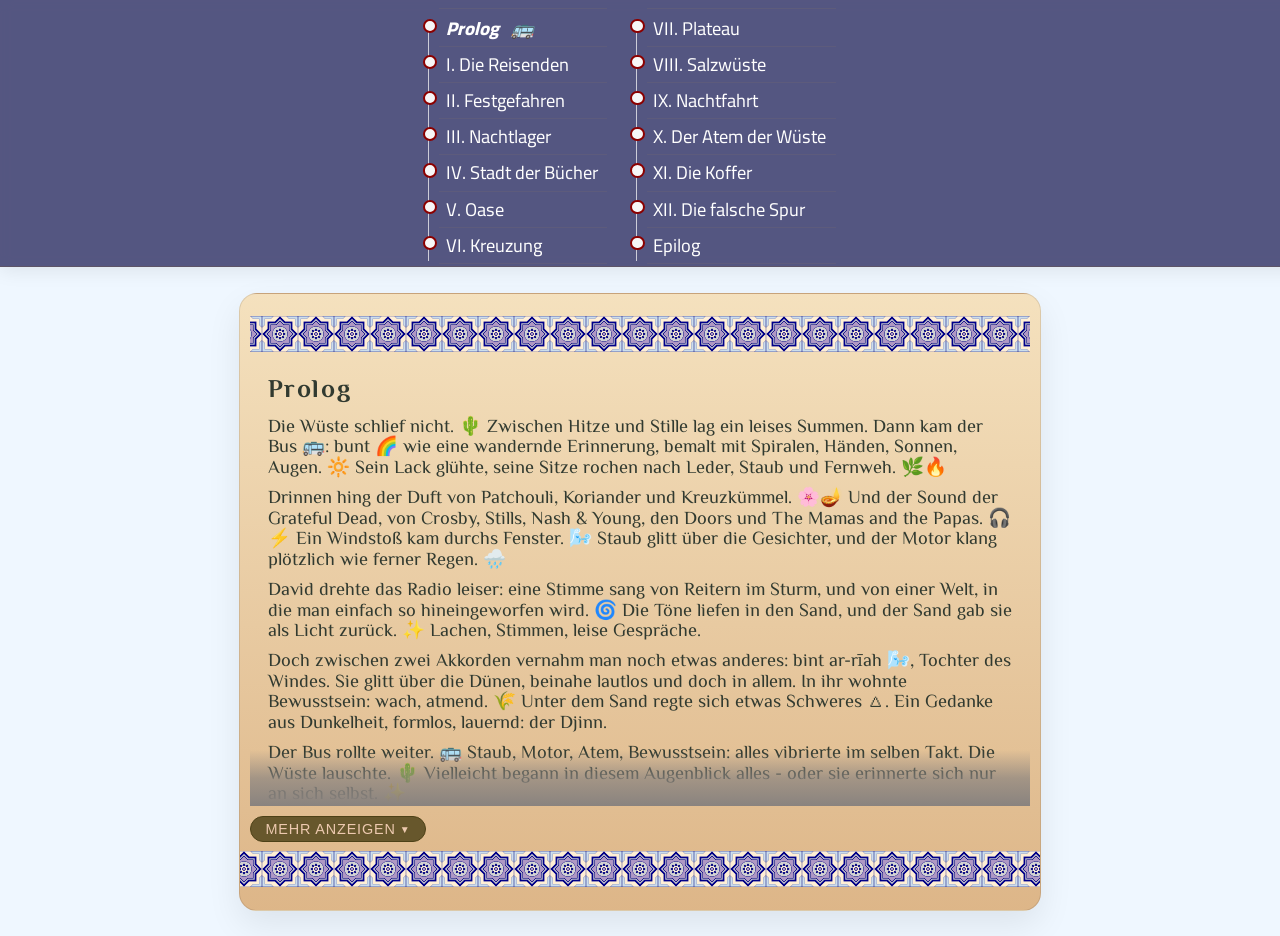
<file: index.html>
<!DOCTYPE html>
<html lang="de">
<head>
  <meta charset="UTF-8" />
  <meta name="viewport" content="width=device-width, initial-scale=1.0" />
  <title>Magic Bus</title>  
  <link rel="shortcut icon" href="azulejo.ico">
  <link rel="stylesheet" href="styles.css" />
</head>
<body>
  <nav id="navbar">
  <div class="timeline">
   <div class="time-block">
     <a href="index.html"> <span class="blinky">Prolog &nbsp;&nbsp;🚌</span></a>
   </div>
   <div class="time-block">
     <a href="chapter1.html">I. Die Reisenden</a>
   </div>
   <div class="time-block">
     <a href="chapter2.html">II. Festgefahren</a>
   </div>
   <div class="time-block">
     <a href="chapter3.html">III. Nachtlager</a>
   </div>
   <div class="time-block">
     <a href="chapter4.html">IV. Stadt der Bücher</a>
   </div>
   <div class="time-block">
     <a href="chapter5.html">V. Oase</a>
   </div>
   <div class="time-block">
     <a href="chapter6.html">VI. Kreuzung</a>
   </div>
  </div>
  <div class="timeline">
   <div class="time-block">
     <a href="chapter7.html">VII. Plateau</a>
   </div>
   <div class="time-block">
     <a href="chapter8.html">VIII. Salzwüste</a>
   </div>
   <div class="time-block">
     <a href="chapter9.html">IX. Nachtfahrt</a>
   </div>
   <div class="time-block">
     <a href="chapter10.html">X. Der Atem der Wüste</a>
   </div>
   <div class="time-block">
     <a href="chapter11.html">XI. Die Koffer</a>
   </div>
   <div class="time-block">
     <a href="chapter12.html">XII. Die falsche Spur</a>
   </div>
   <div class="time-block">
     <a href="epilog.html">Epilog</a>
   </div>
  </div>
   </nav>
   <section id="prolog" class="scene-card">
     <div class="scene-body" data-scene-body>
       <div class="wrapper">
         <img id="pic1" src="azulejo.jpg"/>
       </div>
      <h2>Prolog</h2>
      <p>
        Die Wüste schlief nicht. 🌵 Zwischen Hitze und Stille lag ein leises Summen.
        Dann kam der Bus 🚌: bunt 🌈 wie eine wandernde Erinnerung,
        bemalt mit Spiralen, Händen, Sonnen, Augen. 🔆
        Sein Lack glühte, seine Sitze rochen nach Leder, Staub und Fernweh. 🌿🔥
      </p>
      <p>
        Drinnen hing der Duft von Patchouli, Koriander und Kreuzkümmel. 🌸🪔
        Und der Sound der Grateful Dead, von Crosby, Stills, Nash & Young, den Doors und 
        The Mamas and the Papas. 🎧⚡ Ein Windstoß kam durchs Fenster. 🌬️
        Staub glitt über die Gesichter, und der Motor klang plötzlich wie ferner Regen. 🌧️
      </p>
      <p>
        David drehte das Radio leiser: eine Stimme sang von Reitern im Sturm, 
        und von einer Welt, in die man einfach so hineingeworfen wird. 🌀
        Die Töne liefen in den Sand, und der Sand gab sie als Licht zurück. ✨
        Lachen, Stimmen, leise Gespräche.
      </p> 
      <p>
        Doch zwischen zwei Akkorden vernahm man 
        noch etwas anderes: bint ar-rīah 🌬️, Tochter des Windes.
        Sie glitt über die Dünen, beinahe lautlos und doch in allem.
        In ihr wohnte Bewusstsein: wach, atmend. 🌾
        Unter dem Sand regte sich etwas Schweres 🜂. 
        Ein Gedanke aus Dunkelheit, formlos, lauernd: der Djinn.
      </p>
      <p>
        Der Bus rollte weiter. 🚌  Staub, Motor, Atem, Bewusstsein: alles vibrierte im selben Takt.
        Die Wüste lauschte. 🌵 Vielleicht begann in diesem Augenblick alles -
        oder sie erinnerte sich nur an sich selbst. ✨
      </p>
      </div>  
      <button class="scene-toggle" data-scene-toggle>Mehr anzeigen</button>
      <div class="wrapper">
        <img id="pic2" src="azulejo.jpg"/>
      </div>
   </section>
 <script src="script.js"></script>
</body>
</html>
</file>
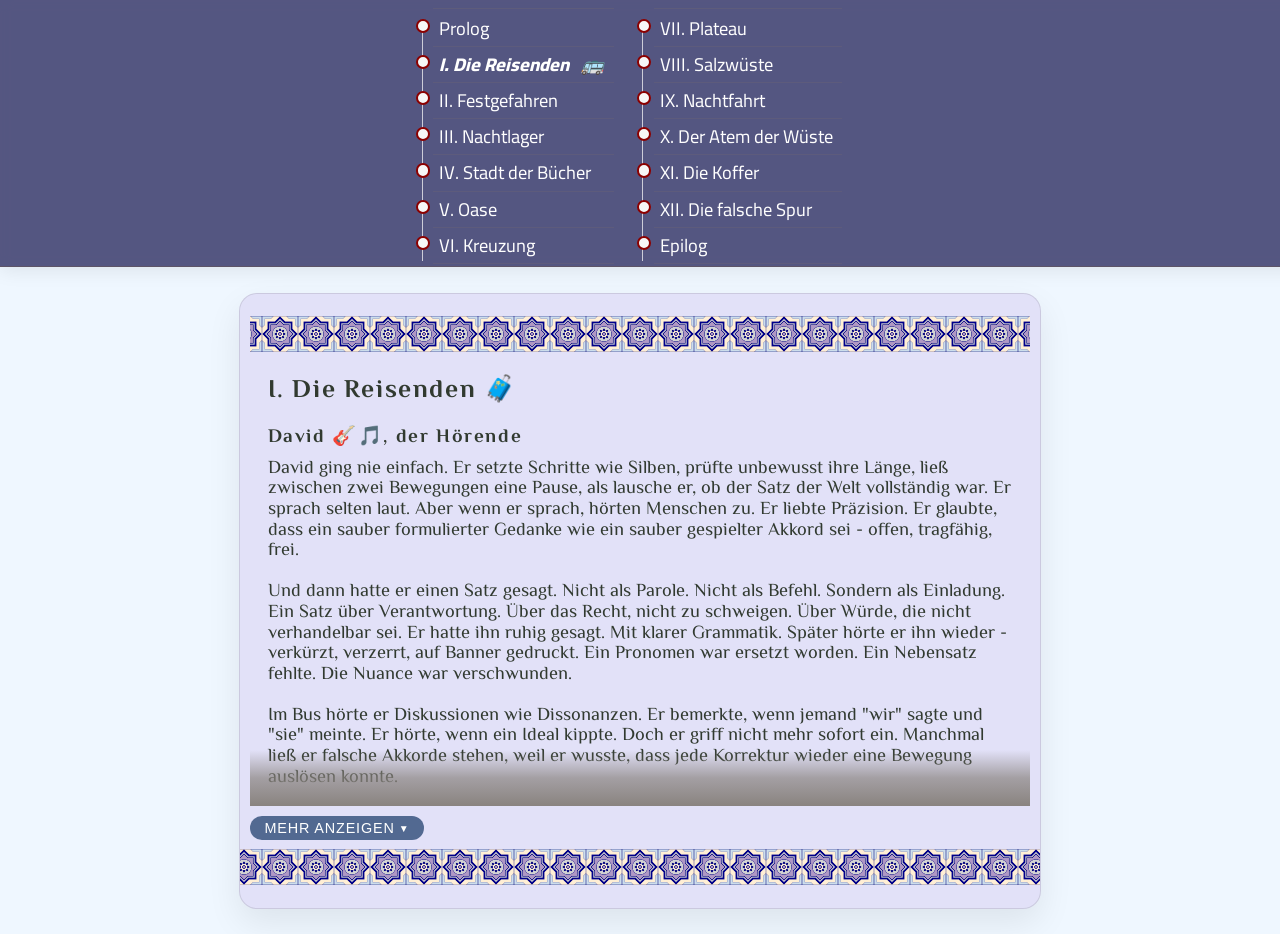
<file: chapter1.html>
<!DOCTYPE html>
<html lang="de">
<head>
  <meta charset="UTF-8" />
  <meta name="viewport" content="width=device-width, initial-scale=1.0" />
  <title>Magic Bus</title>  
  <link rel="shortcut icon" href="azulejo.ico">
  <link rel="stylesheet" href="styles.css" />
</head>
<body>
  <nav id="navbar">
   <div class="timeline">
    <div class="time-block">
     <a href="index.html">Prolog</a>
    </div>
    <div class="time-block">
     <a href="chapter1.html"><span class="blinky">I. Die Reisenden &nbsp;&nbsp;🚌</span></a>
    </div>
    <div class="time-block">
      <a href="chapter2.html">II. Festgefahren</a>
    </div>
    <div class="time-block">
      <a href="chapter3.html">III. Nachtlager</a>
    </div>
    <div class="time-block">
      <a href="chapter4.html">IV. Stadt der Bücher</a>
    </div>
    <div class="time-block">
      <a href="chapter5.html">V. Oase</a>
    </div>
    <div class="time-block">
      <a href="chapter6.html">VI. Kreuzung</a>
    </div>
    </div>
   <div class="timeline">
     <div class="time-block">
      <a href="chapter7.html">VII. Plateau</a>
     </div>
     <div class="time-block">
       <a href="chapter8.html">VIII. Salzwüste</a>
     </div>
     <div class="time-block">
       <a href="chapter9.html">IX. Nachtfahrt</a>
     </div>
     <div class="time-block">
       <a href="chapter10.html">X. Der Atem der Wüste</a>
     </div> 
     <div class="time-block">
       <a href="chapter11.html">XI. Die Koffer</a>
     </div>
     <div class="time-block">
       <a href="chapter12.html">XII. Die falsche Spur</a>
     </div>
     <div class="time-block">
       <a href="epilog.html">Epilog</a>
     </div>
   </div>
   </nav>
   <section id="chapter1" class="scene-card">
     <div class="scene-body" data-scene-body>
       <div class="wrapper">
         <img id="pic1" src="azulejo.jpg"/>
       </div>
      <h2>I. Die Reisenden 🧳</h2>
       
      <h4>David 🎸🎵, der Hörende</h4>
      <p>
        David ging nie einfach. Er setzte Schritte wie Silben, prüfte unbewusst ihre Länge, 
        ließ zwischen zwei Bewegungen eine Pause, als lausche er, ob der Satz der Welt vollständig 
        war. Er sprach selten laut. Aber wenn er sprach, hörten Menschen zu. Er liebte Präzision. 
        Er glaubte, dass ein sauber formulierter Gedanke wie ein sauber gespielter Akkord sei - 
        offen, tragfähig, frei.<br><br>
        Und dann hatte er einen Satz gesagt. Nicht als Parole. Nicht als Befehl. Sondern als 
        Einladung. Ein Satz über Verantwortung. Über das Recht, nicht zu schweigen. Über Würde, 
        die nicht verhandelbar sei. Er hatte ihn ruhig gesagt. Mit klarer Grammatik. Später 
        hörte er ihn wieder - verkürzt, verzerrt, auf Banner gedruckt. Ein Pronomen war ersetzt 
        worden. Ein Nebensatz fehlte. Die Nuance war verschwunden. <br><br>
        Im Bus hörte er Diskussionen wie Dissonanzen. Er bemerkte, wenn jemand "wir" sagte 
        und "sie" meinte. Er hörte, wenn ein Ideal kippte. Doch er griff nicht mehr sofort ein. 
        Manchmal ließ er falsche Akkorde stehen, weil er wusste, dass jede Korrektur wieder eine 
        Bewegung auslösen konnte.
      </p><br>
      <p>
        <strong>Sein Koffer:</strong>🧳 Gitarrensaiten.
           Ein altes Flugblatt, gefaltet wie ein Relikt. Ein Marker, dessen Spitze eingetrocknet 
           ist. Und ein Notizbuch voller durchgestrichener Sätze, bei denen nur die Nebensätze 
           stehen geblieben sind.<br><br>
         <strong>Seine Last:</strong> 🎼 Nicht Schuld. Nicht Stolz. Sondern die Erkenntnis,
           dass Wahrheit ohne Kontext gefährlich werden kann. Wenn bint ar-rīaḥ ihn streifte,
           zog der Wind an seinen Worten wie an losen Fäden. Und manchmal fragte er sich,
           ob Schweigen wirklich verantwortlicher war
           als ein klar gesprochener Satz.<br>
      </p><br>   
       
      <h4>Souad ✨, die Durchlässige</h4>
      <p>
        Souad ging nicht voran und blieb nicht zurück. Sie bewegte sich wie jemand, der dem 
        Wind zuhört, ohne zu wissen, dass er antwortet. Ihr Blick war offen, nicht naiv - 
        eher weit, als hätte sie gelernt, nichts festzuhalten, was sich ohnehin bewegen wollte. 
        Manchmal blieb sie stehen, wenn andere weitergingen.<br><br>
        Nicht aus Müdigkeit. Eher aus Neugier, ob die Welt etwas sagte, wenn man ihr nicht 
        sofort antwortete. Souad hatte früh gelernt, dass vieles verschwindet, sobald man 
        es benennt. Deshalb ließ sie manche Dinge lieber namenlos - nicht aus Unsicherheit, 
        sondern aus Respekt vor ihrer Bewegung.<br><br> 
        Wenn der Djinn sprach, veränderte sich nichts an ihr, und doch schien die Luft um 
        sie herum dichter, fast warm. Sie lächelte dann leicht, nicht aus Zustimmung, sondern 
        aus Wiedererkennen. Als hätte er etwas ausgesprochen, das sie nie in Worte gefasst hatte.
      </p> <br>
       <p>
         <strong>Ihr Koffer:</strong>🧳 Leicht - zumindest behauptete sie das. Darin lag 
           ein Spiegel, dessen Glas nicht ganz klar war, und ein Brief ohne Absender. Manchmal 
           öffnete sie ihn, doch sie las nie laut. Den Spiegel hielt sie manchmal schräg ins 
           Licht, als prüfe sie nicht ihr Gesicht, sondern die Welt hinter sich.
           Wenn sie den Koffer schloss, blieb ein Hauch von Sand auf ihren Fingern zurück, 
           als hätte etwas darin geatmet.<br><br>
         <strong>Ihre Last:</strong>🌙 Ein Verlangen nach Intensität, nicht nach Ruhe. 
           Souad misstraute allem, was zu sicher klang.
           Sie glaubte, dass Wahrheit manchmal erst dort beginnt, wo Gewissheit aufhört.
           Ein Drang, sich berühren zu lassen von dem, was größer wirkte als sie selbst.
        </p><br>
       
      <h4>Jonah 🌫️, der Sanfte</h4>
       <p>
          Jonah stand oft ein wenig abseits, nicht aus Schüchternheit, sondern aus dieser Art 
          tiefer Stille, die Menschen haben, deren Innenwelt zu laut ist. Er sah nicht verloren 
          aus - nur entrückt, als bemerkte er etwas, das den anderen entging.
          Manchmal sah er kurz ein Flackern, dünn wie ein Riss im Licht, als würde die Welt 
          einen Moment lang blinzeln.<br><br>
          Dann schloss er die Augen, atmete langsam, und wartete, bis es verging. Wenn der
          Wind sich erhob, hob er den Kopf zuerst, als kenne er die Richtung, aus der die 
          Stille kam. Das Flackern kam oft im selben Moment wie die Wärme in seiner Brust - 
          eine Wärme, die nicht freundlich war, aber vertraut.<br><br>
          Ein Sog nach Ruhe, nach Auflösung, nach dem dunklen, weichen Nichts, in dem er früher 
          Zuflucht gesucht hatte. Bint ar-rīaḥ erkannte es. Der Wind wechselte dann kurz die 
          Richtung, als wolle er das Flackern aus seinem Blickfeld wischen.
        </p><br>
        <p>
          <strong>Sein Koffer:</strong> 🧳 Keine Flaschen mehr, nur ein Foto, das im Licht 
          flackerte und Schatten warf. Ein Notizbuch, leer - doch die Seiten wölbten sich 
          manchmal, als würden sie den Atem einer Erinnerung halten.</br><br>
         <strong>Seine Last:</strong> 🔥 Ein Durst, der nichts mit Wasser zu tun hatte.
            Mehr ein Sog nach Verschwimmen - dann hörte er manchmal ein Wort,
            das mehr Gefühl als Klang war: komm.
            Und manchmal, wenn die Wüste ganz still wurde, flackerte das Licht so dünn, dass 
            Jonah sich fragte, ob er verschwinden würde, wenn er nur einen Moment nicht aufpasste.  
        </p><br>
       
        <h4>Sarah 🛡️, die Bewahrende</h4>
        <p>
            Sarah betrat einen Raum nicht leise. Nicht, weil sie laut war - sondern weil 
            sie Raum hatte. Ihre Stimme war warm: Wenn sie sang, vibrierte selbst der 
            staubige Busboden, als würde etwas Schweres kurz leichter. Sie lachte mit dem ganzen 
            Gesicht - als würde sie sagen: Wir sind noch da. Und das zählt. <br><br>
            Ihre Hände waren nie untätig. Sie prüften Wasserflaschen, zogen Tücher fester, 
            legten sich kurz auf Schultern, ohne zu fragen. Sarah fragte selten, ob Hilfe gewünscht 
            war. Sie reichte sie einfach hin - wie Brot.<br><br>
            Manchmal saß sie abends allein vor dem Bus, die Füße im Sand vergraben, und sang 
            leise gegen den Wind an. Nicht für die anderen. Für sich. Sie hatte einmal geglaubt, 
            man könne Menschen retten, wenn man nur intensiv genug liebe. Sie hatte es ernst 
            gemeint. Als es nicht reichte, hatte sie die Schuld bei sich gesucht. Seitdem rettete 
            sie vorsichtiger. Aber sie hörte nicht auf.
        </p><br>
         <p>
           <strong>Ihr Koffer:</strong> 🧳 Ein kleines, abgegriffenes Liederbuch.
            Fotos, deren Ränder vom Sand weich geworden sind.
            Ein Verbandspäckchen. Und ein Brief, der nie abgeschickt wurde.<br><br>
          <strong>Ihre Last:</strong> 💔 Nicht Versagen. Sondern die Angst, dass sie nur gebraucht 
            wird, solange sie stark ist. Wenn bint ar-rīaḥ sie streifte, richtete sie sich unwillkürlich 
            auf. Der Wind neigte sich ihr nicht tröstend zu, sondern prüfend - als wolle er wissen, 
            ob sie auch ohne jemanden zu halten stehen kann. Und manchmal, wenn niemand hinsah, 
            zitterten ihre Hände ganz leicht. Nicht aus Schwäche. Sondern aus Erschöpfung.
        </p><br>
       
        <h4>Karim 🗿, der Großzügige</h4>
         <p>
            Karim unterbrach selten. Nicht, weil er nichts zu sagen hatte - sondern weil er wusste, 
            wie schnell Worte größer werden als die Menschen, die sie tragen. Er war einmal lauter 
            gewesen. Nicht im Ton. Im Glauben. Er hatte Sätze geliebt, die klar waren wie Linien im Sand. Er 
            hatte an Richtung geglaubt, an Bewegung, an das Recht, andere mitzureißen. Und er hatte gesehen, 
            wohin Überzeugung führt, wenn sie keine Zwischenräume lässt. <br><br>
            Er sprach nicht darüber. Aber wenn David ein "Wir" zu präzise setzte, hob Karim kaum sichtbar 
            eine Augenbraue. Nicht als Kritik. Eher als Erinnerung. Großzügigkeit war für ihn keine Tugend, 
            sondern ein Gegengewicht.<br><br>
            Er ließ anderen ihre Irrtümer. Er ließ Sätze stehen, auch wenn er sie hätte zerlegen können. 
            Er glaubte nicht mehr daran, Recht zu behalten. Er glaubte daran, Raum zu lassen. Und doch - 
            wenn die Nacht über der Wüste still wurde, lag in seinem Blick etwas Ungeduldiges. Als warte er 
            auf etwas, das er sich selbst nicht mehr zugestand.
         </p><br>
         <p>
         <strong>Sein Koffer:</strong> 🧳 Eine alte, gefaltete Fahne, deren Farben verblasst sind.
           Ein kleines Buch ohne Titel. Eine kaputte Armbanduhr, die immer auf dieselbe Minute stehen 
           geblieben ist. Und ein Stück Kreide.<br><br>
         <strong>Seine Last:</strong> 🪨 Nicht Schuld. Nicht Stolz. Sondern die Frage, ob Güte nur die 
           mildere Form von Resignation ist. Wenn bint ar-rīaḥ ihn streifte, blieb er stehen. Nicht, weil
           er glaubte, der Wind spreche. Sondern weil er wissen wollte, ob er noch etwas in sich trägt, das 
           stärker ist als Gelassenheit.
         </p><br>
     </div>  
     <button class="scene-toggle blue" data-scene-toggle>Mehr anzeigen</button>
      <div class="wrapper">
       <img id="pic2" src="azulejo.jpg"/>
      </div>
   </section>
 <script src="script.js"></script>
         </body>
</html>
</file>
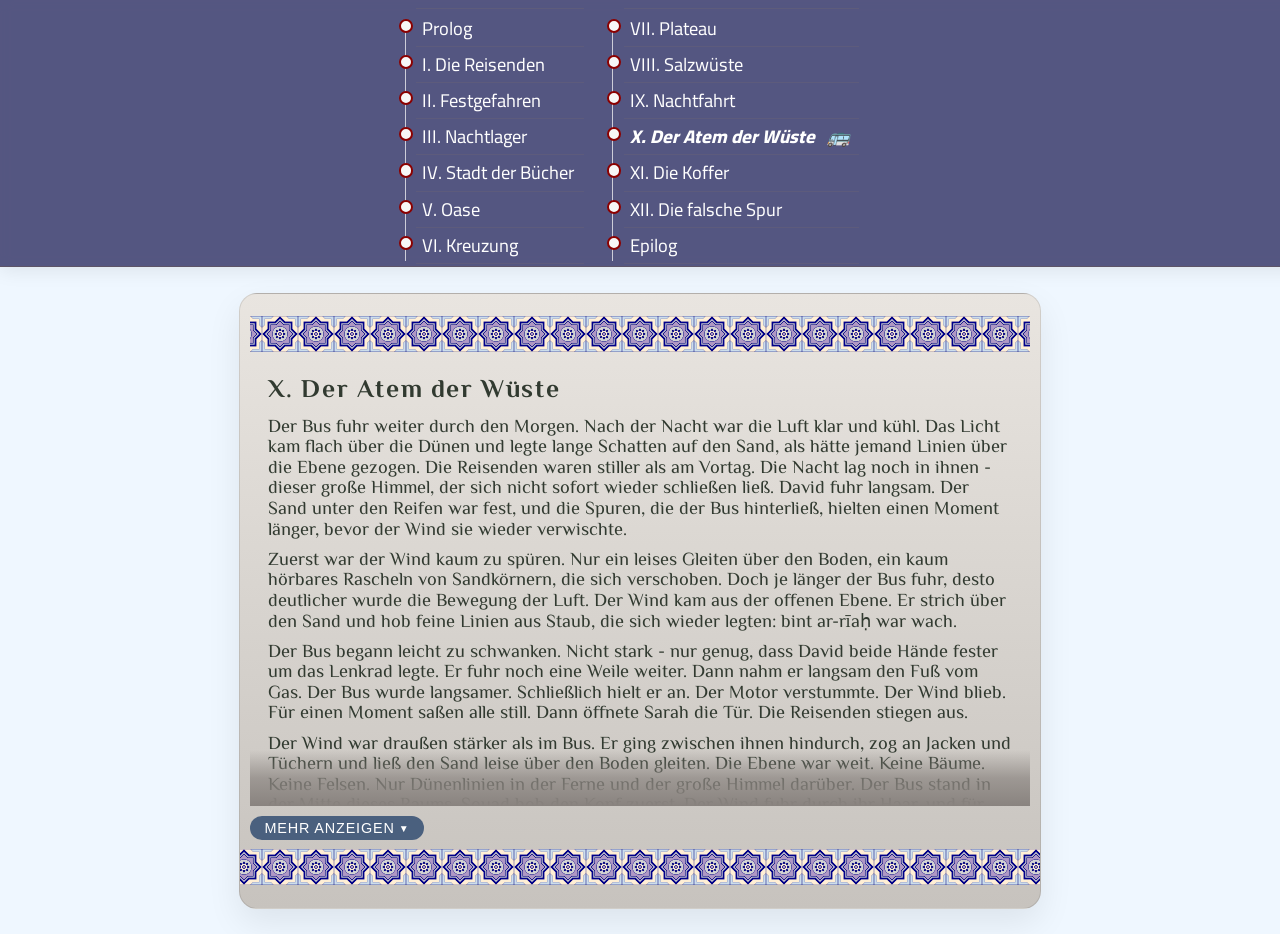
<file: chapter10.html>
<!DOCTYPE html>
<html lang="de">
<head>
  <meta charset="UTF-8" />
  <meta name="viewport" content="width=device-width, initial-scale=1.0" />
  <title>Magic Bus</title>  
  <link rel="shortcut icon" href="azulejo.ico">
  <link rel="stylesheet" href="styles.css" />
</head>
<body>
  <nav id="navbar">
    <div class="timeline">
     <div class="time-block">
      <a href="index.html">Prolog</a>
     </div>
     <div class="time-block">
      <a href="chapter1.html">I. Die Reisenden</a>
     </div>
     <div class="time-block">
       <a href="chapter2.html">II. Festgefahren</a>
     </div>
     <div class="time-block">
       <a href="chapter3.html">III. Nachtlager</a>
     </div>
     <div class="time-block">
       <a href="chapter4.html">IV. Stadt der Bücher</a>
     </div>
     <div class="time-block">
        <a href="chapter5.html">V. Oase</a>
     </div>
     <div class="time-block">
        <a href="chapter6.html">VI. Kreuzung</a>
     </div>
    </div>
    <div class="timeline">
      <div class="time-block">
        <a href="chapter7.html">VII. Plateau</a>
      </div>
      <div class="time-block">
        <a href="chapter8.html">VIII. Salzwüste</a>
      </div>
      <div class="time-block">
        <a href="chapter9.html">IX. Nachtfahrt</a>
      </div>
      <div class="time-block">
        <a href="chapter10.html"><span class="blinky">X. Der Atem der Wüste &nbsp;&nbsp;🚌</span></a>
      </div>
      <div class="time-block">
        <a href="chapter11.html">XI. Die Koffer</a>
      </div>
      <div class="time-block">
        <a href="chapter12.html">XII. Die falsche Spur</a>
      </div>
      <div class="time-block">
        <a href="epilog.html">Epilog</a>
      </div>
    </div>
   </nav>
   <section id="chapter10" class="scene-card">
     <div class="scene-body" data-scene-body>
       <div class="wrapper">
         <img id="pic1" src="azulejo.jpg"/>
       </div>
      <h2>X. Der Atem der Wüste</h2>
      <p>
       Der Bus fuhr weiter durch den Morgen. Nach der Nacht war die Luft klar und kühl. 
       Das Licht kam flach über die Dünen und legte lange Schatten auf den Sand, als hätte 
       jemand Linien über die Ebene gezogen. Die Reisenden waren stiller als am Vortag. Die 
       Nacht lag noch in ihnen - dieser große Himmel, der sich nicht sofort wieder schließen 
       ließ. David fuhr langsam. Der Sand unter den Reifen war fest, und die Spuren, die der 
       Bus hinterließ, hielten einen Moment länger, bevor der Wind sie wieder verwischte.
      </p>  
      <p>
        Zuerst war der Wind kaum zu spüren. Nur ein leises Gleiten über den Boden, ein kaum 
        hörbares Rascheln von Sandkörnern, die sich verschoben. Doch je länger der Bus fuhr, 
        desto deutlicher wurde die Bewegung der Luft. Der Wind kam aus der offenen Ebene.
        Er strich über den Sand und hob feine Linien aus Staub, die sich wieder legten: 
        bint ar-rīaḥ war wach.
      </p>
      <p>
        Der Bus begann leicht zu schwanken. Nicht stark - nur genug, dass David beide Hände 
        fester um das Lenkrad legte. Er fuhr noch eine Weile weiter. Dann nahm er langsam den 
        Fuß vom Gas. Der Bus wurde langsamer. Schließlich hielt er an. Der Motor verstummte.
        Der Wind blieb. Für einen Moment saßen alle still. Dann öffnete Sarah die Tür. 
        Die Reisenden stiegen aus.
      </p>
      <p>
        Der Wind war draußen stärker als im Bus. Er ging zwischen ihnen hindurch, zog an Jacken 
        und Tüchern und ließ den Sand leise über den Boden gleiten. Die Ebene war weit. Keine 
        Bäume. Keine Felsen. Nur Dünenlinien in der Ferne und der große Himmel darüber. Der Bus 
        stand in der Mitte dieses Raums. Souad hob den Kopf zuerst. Der Wind fuhr durch ihr Haar, 
        und für einen Moment lächelte sie leicht, als würde sie eine alte Bekannte wiedererkennen.
      </p>  
      <p>
        Sarah stellte sich neben den Bus und sah über die Ebene. David blieb bei der offenen Tür 
        stehen. Karim ging ein paar Schritte vom Bus weg. Und Jonah schloss kurz die Augen. Zuerst 
        war es nur ein Gefühl. Eine Verdichtung der Luft. Wie der Moment, bevor jemand spricht.
        Dann spürten sie es alle. Nicht als Stimme. Nicht als Gestalt. Sondern als eine Nähe, die 
        plötzlich im Raum stand. Der Djinn war in der Nähe.
      </p> 
      <p>
        Der Wind bewegte sich weiter über den Sand. Doch zwischen den Böen lag etwas anderes. 
        Eine Wärme. Ein Flackern. Jonah hörte das Wort zuerst. <i>Loslassen.</i> Doch diesmal blieb 
        es nicht nur bei ihm. Souad spürte plötzlich eine Wärme in der Brust, als hätte jemand einen 
        Gedanken ausgesprochen, den sie selbst schon lange kannte. Sarah richtete sich unwillkürlich
        auf. David drehte den Kopf leicht, als hätte jemand hinter ihm gesprochen. Karim blieb stehen.
      </p>
      <p>
        Der Gedanke kam leise. Fast höflich. <i>Du könntest einfach aufhören.</i> Der Djinn sprach 
        nicht laut. Doch der Satz war vollständig. Aufhören, Gewicht zu geben. Aufhören, Raum zu 
        lassen. Die Welt würde sich auch ohne deine Güte bewegen. Karim sah über die Ebene. Der Gedanke 
        war ruhig. Fast überzeugend. Vielleicht war Gleichgültigkeit wirklich leichter als Großzügigkeit.
      </p> 
      <p>
        Neben seinem Fuß bewegte sich etwas. Der Sand, den der Wind eben noch glattgezogen hatte, 
        begann sich langsam zu vertiefen, als würde jemand dort stehen, dessen Füße man nicht sehen 
        konnte. Karim sah hinunter. Der Abdruck war nur einen Moment da. Dann hob sich der Wind: 
        bint ar-rīaḥ kam quer über die Ebene und nahm eine Handvoll Sand mit sich.
      </p>
      <p>
        Die Körner trafen Karims Gesicht und zwangen ihn, den Kopf zu drehen. Als er wieder nach vorne 
        sah, war der Abdruck verschwunden. Der Wind strich weiter über die Ebene. Der Djinn blieb. Doch 
        seine Nähe war wieder ferner geworden. Die Reisenden standen noch eine Weile in der bewegten Luft.
        Niemand sprach aus, was sie gespürt hatten. Aber sie wussten jetzt ganz sicher, dass die Wüste 
        nicht leer war.
      </p> 
      <p>
        David sah über den Sand. Dann öffnete er wieder die Tür des Busses. Einer nach dem anderen 
        stiegen sie ein. Der Motor sprang an. Der Bus vibrierte kurz, als würde er den Atem der Wüste 
        abschütteln. Dann setzte er sich langsam wieder in Bewegung. Der Wind folgte ihnen ein Stück. 
        Und irgendwo zwischen den Dünen blieb etwas zurück, das weder ganz verschwunden war noch ganz 
        geblieben.
      </p>  
      </div>  
     <button class="scene-toggle blue" data-scene-toggle>Mehr anzeigen</button>
      <div class="wrapper">
       <img id="pic2" src="azulejo.jpg"/>
      </div>
   </section>
 <script src="script.js"></script>
</body>
</html>
</file>
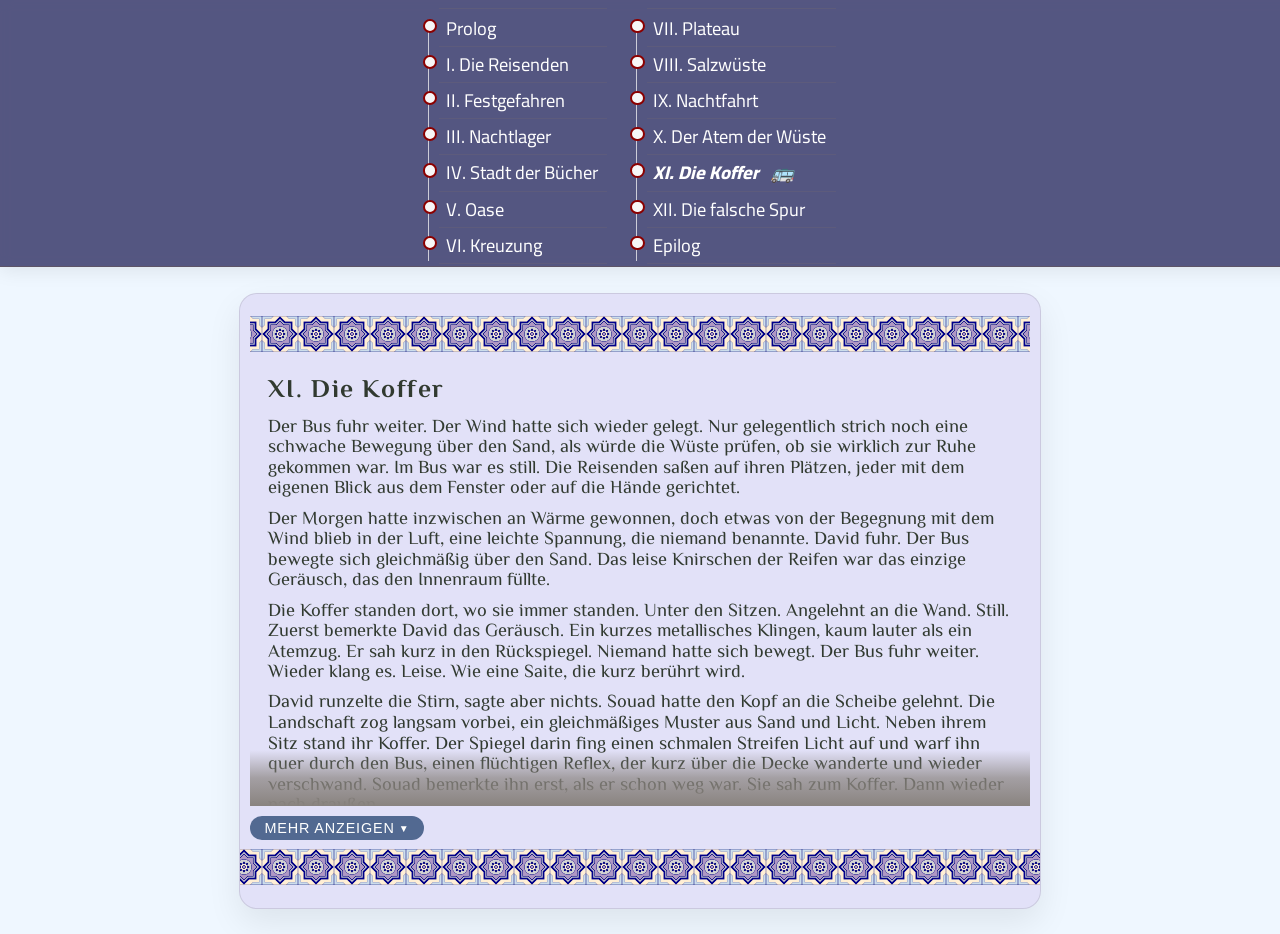
<file: chapter11.html>
<!DOCTYPE html>
<html lang="de">
<head>
  <meta charset="UTF-8" />
  <meta name="viewport" content="width=device-width, initial-scale=1.0" />
  <title>Magic Bus</title>  
  <link rel="shortcut icon" href="azulejo.ico">
  <link rel="stylesheet" href="styles.css" />
</head>
<body>
  <nav id="navbar">
    <div class="timeline">
     <div class="time-block">
      <a href="index.html">Prolog</a>
     </div>
     <div class="time-block">
       <a href="chapter1.html">I. Die Reisenden</a>
     </div>
     <div class="time-block">
       <a href="chapter2.html">II. Festgefahren</a>
     </div>
     <div class="time-block">
       <a href="chapter3.html">III. Nachtlager</a>
     </div>
     <div class="time-block">
       <a href="chapter4.html">IV. Stadt der Bücher</a>
     </div>
     <div class="time-block">
       <a href="chapter5.html">V. Oase</a>
     </div>
     <div class="time-block">
       <a href="chapter6.html">VI. Kreuzung</a>
     </div>
    </div>
    <div class="timeline">
      <div class="time-block">
       <a href="chapter7.html">VII. Plateau</a>
      </div>
      <div class="time-block">
        <a href="chapter8.html">VIII. Salzwüste</a>
      </div>
      <div class="time-block">
        <a href="chapter9.html">IX. Nachtfahrt</a>
      </div>
      <div class="time-block">
        <a href="chapter10.html">X. Der Atem der Wüste</a>
      </div>
      <div class="time-block">
        <a href="chapter11.html"><span class="blinky">XI. Die Koffer &nbsp;&nbsp;🚌</span></a>
      </div>
      <div class="time-block">
        <a href="chapter12.html">XII. Die falsche Spur</a>
      </div>
      <div class="time-block">
        <a href="epilog.html">Epilog</a>
      </div>
    </div>
   </nav>
   <section id="chapter11" class="scene-card">
     <div class="scene-body" data-scene-body>
       <div class="wrapper">
         <img id="pic1" src="azulejo.jpg"/>
       </div>
      <h2>XI. Die Koffer</h2>
      <p>
        Der Bus fuhr weiter. Der Wind hatte sich wieder gelegt. Nur gelegentlich strich noch 
        eine schwache Bewegung über den Sand, als würde die Wüste prüfen, ob sie wirklich zur 
        Ruhe gekommen war. Im Bus war es still. Die Reisenden saßen auf ihren Plätzen, jeder 
        mit dem eigenen Blick aus dem Fenster oder auf die Hände gerichtet. 
      </p>
      <p>
        Der Morgen hatte inzwischen an Wärme gewonnen, doch etwas von der Begegnung mit dem 
        Wind blieb in der Luft, eine leichte Spannung, die niemand benannte. David fuhr.
        Der Bus bewegte sich gleichmäßig über den Sand. Das leise Knirschen der Reifen war das 
        einzige Geräusch, das den Innenraum füllte.
      </p>
      <p>
        Die Koffer standen dort, wo sie immer standen. Unter den Sitzen. Angelehnt an die Wand.
        Still. Zuerst bemerkte David das Geräusch. Ein kurzes metallisches Klingen, kaum lauter 
        als ein Atemzug. Er sah kurz in den Rückspiegel. Niemand hatte sich bewegt. Der Bus fuhr 
        weiter. Wieder klang es. Leise. Wie eine Saite, die kurz berührt wird.
      </p> 
      <p>
        David runzelte die Stirn, sagte aber nichts. Souad hatte den Kopf an die Scheibe gelehnt. 
        Die Landschaft zog langsam vorbei, ein gleichmäßiges Muster aus Sand und Licht.
        Neben ihrem Sitz stand ihr Koffer. Der Spiegel darin fing einen schmalen Streifen Licht 
        auf und warf ihn quer durch den Bus, einen flüchtigen Reflex, der kurz über die Decke wanderte 
        und wieder verschwand. Souad bemerkte ihn erst, als er schon weg war. Sie sah zum Koffer. 
        Dann wieder nach draußen.
      </p> 
      <p>
        Jonah saß mit geschlossenen Augen da. Sein Notizbuch lag im geöffneten Koffer. Die Seiten 
        waren leer, wie sie es immer gewesen waren. Der Bus fuhr über eine leichte Senke. Das Papier
        bewegte sich kaum merklich. Eine der Seiten wölbte sich nach oben, als hätte jemand 
        darunter ausgeatmet. Jonah öffnete die Augen. Für einen Moment sah er nur die Bewegung.
        Dann legte sich die Seite wieder zurück. Er sagte nichts.
      </p>  
      <p>
        Sarah hatte ihren Koffer neben dem Sitz stehen. Das kleine Liederbuch darin war zwischen andere 
        Dinge geraten. Als der Bus eine kleine Unebenheit im Sand überquerte, rutschte es leicht zur Seite. 
        Es blieb offen liegen. Eine Seite war aufgeschlagen. Sarah sah kurz hinüber. Es war nicht die 
        Seite, die sie erwartete. Sie legte die Hand darauf, als würde sie das Buch beruhigen, 
        und schob es wieder zurück in den Koffer.
      </p>  
      <p>
        Im hinteren Teil des Busses saß Karim. Sein Blick war ruhig. Neben seinem Fuß stand sein Koffer, 
        halb geöffnet wie immer. Die alte Armbanduhr lag darin, die Zeiger seit Jahren auf derselben Minute 
        stehen geblieben. Der Bus fuhr weiter. Für einen Moment war es völlig still. Dann hörte Karim ein 
        leises Geräusch. So schwach, dass er zuerst glaubte, es komme vom Motor. Er sah hinunter. Die Uhr 
        bewegte sich nicht. Doch der Sekundenzeiger zuckte. Nur einmal. Ein kurzer, trockener Klick. Dann 
        stand er wieder still. Karim sah noch einen Moment länger hin. Dann schloss er langsam den Koffer.
      </p>
      <p>
        Der Bus fuhr weiter durch die offene Wüste. Niemand sprach über das, was geschehen war. Vielleicht 
        hatte jeder nur ein kleines, flüchtiges Zeichen gesehen. Vielleicht war es auch nichts gewesen. 
        Doch die Koffer standen nicht mehr ganz so still wie zuvor. Als hätte die Wüste, während der Bus 
        hielt und der Wind über sie hinwegging, für einen Augenblick ihre Hände hineingelegt.
        Der Bus fuhr weiter. Und mit ihm das, was die Reisenden trugen.
      </p> 
    </div>  
     <button class="scene-toggle blue" data-scene-toggle>Mehr anzeigen</button>
      <div class="wrapper">
       <img id="pic2" src="azulejo.jpg"/>
      </div>
   </section>
 <script src="script.js"></script>
</body>
</html>
</file>
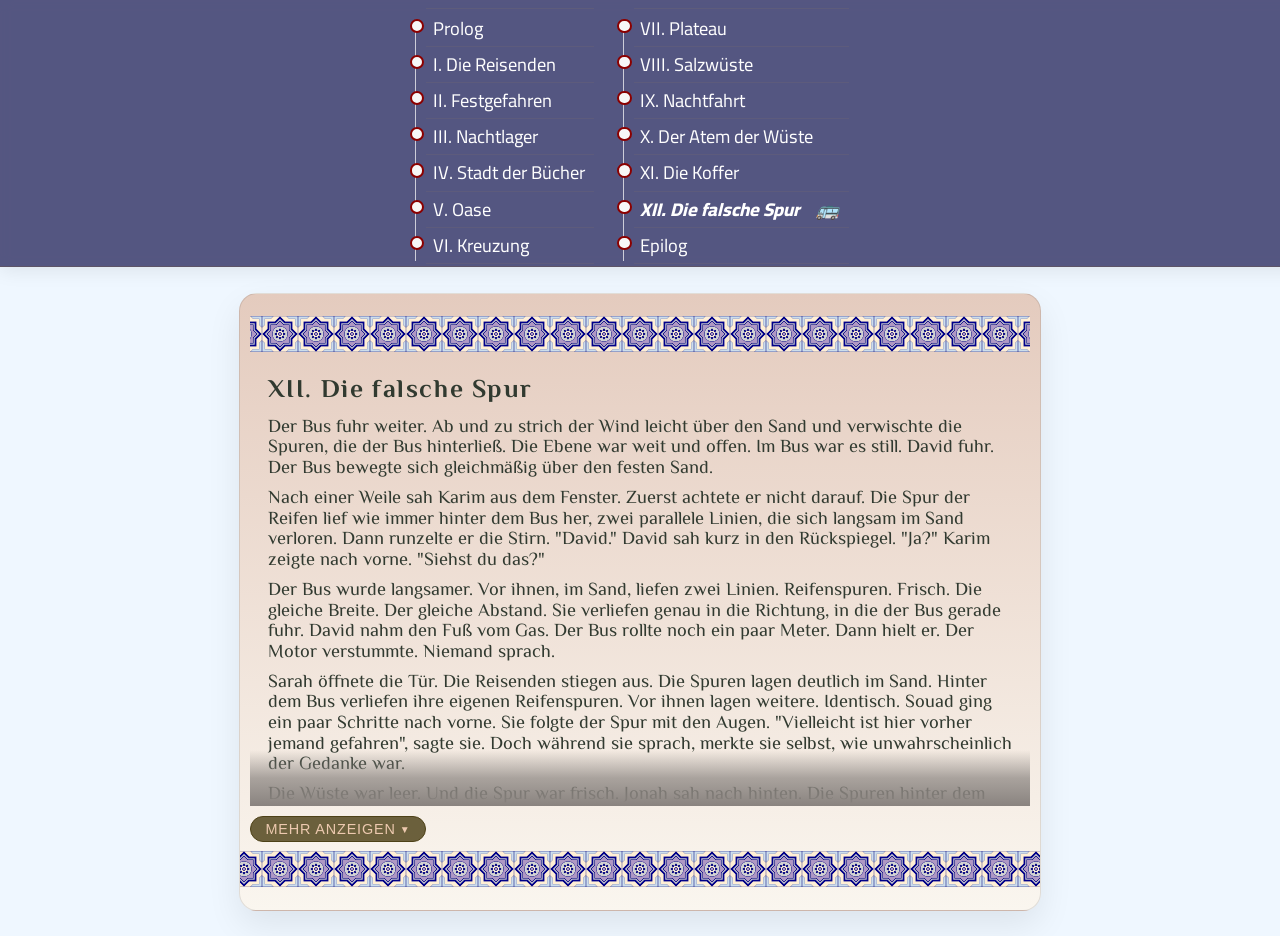
<file: chapter12.html>
<!DOCTYPE html>
<html lang="de">
<head>
  <meta charset="UTF-8" />
  <meta name="viewport" content="width=device-width, initial-scale=1.0" />
  <title>Magic Bus</title>  
  <link rel="shortcut icon" href="azulejo.ico">
  <link rel="stylesheet" href="styles.css" />
</head>
<body>
  <nav id="navbar">
    <div class="timeline">
     <div class="time-block">
      <a href="index.html">Prolog</a>
     </div>
     <div class="time-block">
      <a href="chapter1.html">I. Die Reisenden</a>
     </div>
     <div class="time-block">
       <a href="chapter2.html">II. Festgefahren</a>
     </div>
     <div class="time-block">
       <a href="chapter3.html">III. Nachtlager</a>
     </div>
     <div class="time-block">
       <a href="chapter4.html">IV. Stadt der Bücher</a>
     </div>
     <div class="time-block">
       <a href="chapter5.html">V. Oase</a>
     </div>
     <div class="time-block">
       <a href="chapter6.html">VI. Kreuzung</a>
     </div>
     </div>
    <div class="timeline">
     <div class="time-block">
       <a href="chapter7.html">VII. Plateau</a>
     </div>
     <div class="time-block">
       <a href="chapter8.html">VIII. Salzwüste</a>
     </div>
     <div class="time-block">
       <a href="chapter9.html">IX. Nachtfahrt</a>
     </div>
     <div class="time-block">
       <a href="chapter10.html">X. Der Atem der Wüste</a>
     </div>
     <div class="time-block">
       <a href="chapter11.html">XI. Die Koffer</a>
     </div>
     <div class="time-block">
       <a href="chapter12.html"><span class="blinky">XII. Die falsche Spur &nbsp;&nbsp; 🚌</span></a>
     </div>
     <div class="time-block">
       <a href="epilog.html">Epilog</a>
     </div>
  </div>
   </nav>
   <section id="chapter12" class="scene-card">
     <div class="scene-body" data-scene-body>
       <div class="wrapper">
         <img id="pic1" src="azulejo.jpg"/>
       </div>
      <h2>XII. Die falsche Spur</h2>
      <p>
        Der Bus fuhr weiter. Ab und zu strich der Wind leicht über den Sand und verwischte die 
        Spuren, die der Bus hinterließ. Die Ebene war weit und offen. Im Bus war es still.
        David fuhr. Der Bus bewegte sich gleichmäßig über den festen Sand.
      </p>  
      <p>
        Nach einer Weile sah Karim aus dem Fenster. Zuerst achtete er nicht darauf.
        Die Spur der Reifen lief wie immer hinter dem Bus her, zwei parallele Linien, die sich 
        langsam im Sand verloren. Dann runzelte er die Stirn. "David." David sah 
        kurz in den Rückspiegel. "Ja?" Karim zeigte nach vorne. "Siehst du das?"
      </p>  
      <p>
        Der Bus wurde langsamer. Vor ihnen, im Sand, liefen zwei Linien. Reifenspuren.
        Frisch. Die gleiche Breite. Der gleiche Abstand. Sie verliefen genau in die Richtung, 
        in die der Bus gerade fuhr. David nahm den Fuß vom Gas. Der Bus rollte noch ein paar
        Meter. Dann hielt er. Der Motor verstummte. Niemand sprach.
      </p>  
      <p>
        Sarah öffnete die Tür. Die Reisenden stiegen aus. Die Spuren lagen deutlich im Sand.
        Hinter dem Bus verliefen ihre eigenen Reifenspuren. Vor ihnen lagen weitere.
        Identisch. Souad ging ein paar Schritte nach vorne. Sie folgte der Spur mit den Augen.
        "Vielleicht ist hier vorher jemand gefahren", sagte sie.
        Doch während sie sprach, merkte sie selbst, wie unwahrscheinlich der Gedanke war.
      </p>  
      <p>
        Die Wüste war leer. Und die Spur war frisch. Jonah sah nach hinten. Die Spuren hinter 
        dem Bus waren eindeutig. Sie führten zu ihnen. Doch die Spuren vor ihnen sahen genauso 
        aus. Karim kniete sich kurz hin und legte die Hand neben einen der Abdrücke. Der Sand
        war noch locker. "Das sind unsere", sagte er leise. Niemand antwortete.
      </p>  
      <p>
        Der Djinn war da. Nicht als Stimme. Eher als Gedanke, der sich zwischen ihnen bewegte.
        Ein leiser Zweifel. Vielleicht sind wir hier schon gewesen. Vielleicht fahren wir im 
        Kreis. Vielleicht hat die Wüste keine Richtung. Jonah spürte die Wärme in seiner Brust 
        wieder. Nicht stark. Aber vertraut. <i>Loslassen.</i> Der Gedanke war diesmal anders.
        Nicht Auflösung. Eher ein stiller Vorschlag: Es spielt keine Rolle, wohin ihr geht.
      </p>  
      <p>
        Der Wind kam. bint ar-rīaḥ strich über die Ebene. Langsam. Der Sand begann sich zu bewegen.
        Zuerst nur leicht. Dann stärker. Die Linien der Reifenspuren wurden weicher. Die Ränder 
        verschwammen. Der Wind fuhr über den Boden, als würde jemand mit einer großen Hand über 
        den Sand streichen. Die Spuren vor dem Bus verschwanden. Dann begannen auch die Spuren 
        hinter dem Bus zu verblassen.
      </p>
      <p>
        Nach wenigen Minuten war die Ebene wieder glatt. Keine Richtung. Keine Spur. Nur Sand.
        Die Reisenden standen still. David sah über die leere Fläche. Dann drehte er sich um 
        und stieg wieder in den Bus. Einer nach dem anderen folgten sie ihm.
      </p> 
      <p>
        Der Motor sprang an. Der Bus setzte sich langsam wieder in Bewegung. Die Reifen 
        zeichneten neue Spuren in den Sand. Der Wind folgte ihnen ein Stück. Dann begann er, 
        auch diese Linien zu verwischen. Als hätte die Wüste beschlossen, die Frage nach der 
        Richtung für sich zu behalten.
      </p>
      </div>  
     <button class="scene-toggle" data-scene-toggle>Mehr anzeigen</button>
      <div class="wrapper">
       <img id="pic2" src="azulejo.jpg"/>
      </div>
   </section>
 <script src="script.js"></script>
</body>
</html>
</file>
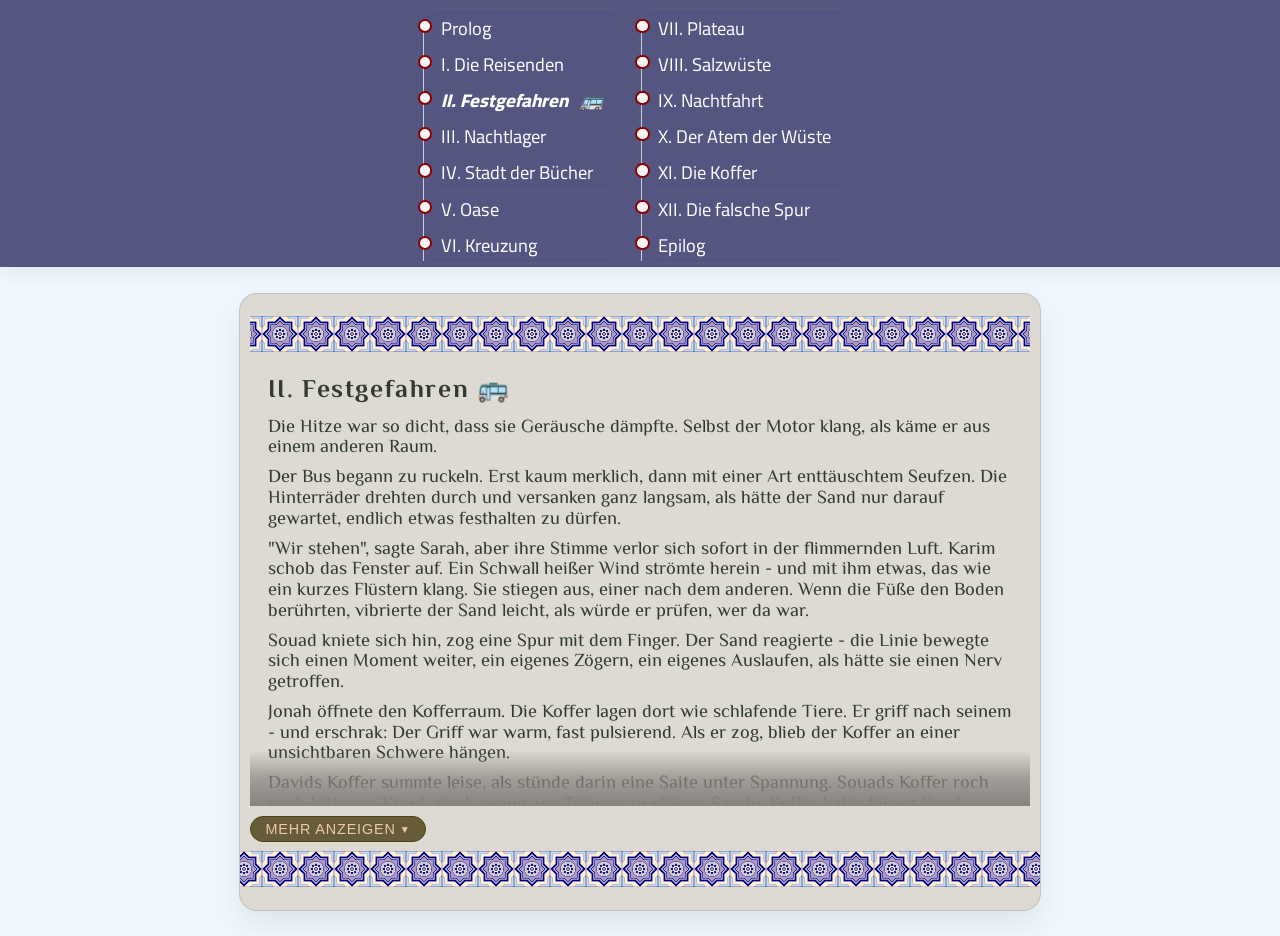
<file: chapter2.html>
<!DOCTYPE html>
<html lang="de">
<head>
  <meta charset="UTF-8" />
  <meta name="viewport" content="width=device-width, initial-scale=1.0" />
  <title>Magic Bus</title>  
  <link rel="shortcut icon" href="azulejo.ico">
  <link rel="stylesheet" href="styles.css" />
</head>
<body>
  <nav id="navbar">
   <div class="timeline">
    <div class="time-block">
     <a href="index.html">Prolog</a>
    </div>
    <div class="time-block">
     <a href="chapter1.html">I. Die Reisenden</a>
    </div>
    <div class="time-block">
      <a href="chapter2.html"><span class="blinky">II. Festgefahren &nbsp;&nbsp;🚌</span> </a>
    </div>
    <div class="time-block">
      <a href="chapter3.html">III. Nachtlager</a>
    </div>
    <div class="time-block">
      <a href="chapter4.html">IV. Stadt der Bücher</a>
    </div> 
    <div class="time-block">
      <a href="chapter5.html">V. Oase</a>
    </div>
    <div class="time-block">
      <a href="chapter6.html">VI. Kreuzung</a>
    </div>
  </div>
  <div class="timeline">
    <div class="time-block">
      <a href="chapter7.html">VII. Plateau</a>
    </div>
    <div class="time-block">
      <a href="chapter8.html">VIII. Salzwüste</a>
    </div>
    <div class="time-block">
      <a href="chapter9.html">IX. Nachtfahrt</a>
    </div>
    <div class="time-block">
      <a href="chapter10.html">X. Der Atem der Wüste</a>
    </div>
    <div class="time-block">
      <a href="chapter11.html">XI. Die Koffer</a>
    </div>
    <div class="time-block">
      <a href="chapter12.html">XII. Die falsche Spur</a>
    </div>
    <div class="time-block">
      <a href="epilog.html">Epilog</a>
    </div>
   </div>
   </nav>
   <section id="chapter2" class="scene-card">
     <div class="scene-body" data-scene-body>
       <div class="wrapper">
         <img id="pic1" src="azulejo.jpg"/>
       </div>
      <h2>II. Festgefahren 🚌 </h2>
      <p>
        Die Hitze war so dicht, dass sie Geräusche dämpfte.  
        Selbst der Motor klang, als käme er aus einem anderen Raum.
      </p>
       <p>
        Der Bus begann zu ruckeln. Erst kaum merklich, dann mit einer Art
        enttäuschtem Seufzen.  
        Die Hinterräder drehten durch und versanken ganz langsam, als hätte der
        Sand nur darauf gewartet, endlich etwas festhalten zu dürfen.
       </p>
       <p>
        "Wir stehen", sagte Sarah, aber ihre Stimme verlor sich sofort in der
         flimmernden Luft.  
         Karim schob das Fenster auf. Ein Schwall heißer Wind strömte herein - und
         mit ihm etwas, das wie ein kurzes Flüstern klang.
         Sie stiegen aus, einer nach dem anderen.  
         Wenn die Füße den Boden berührten, vibrierte der Sand leicht, als würde er
         prüfen, wer da war.
       </p>
       <p>
         Souad kniete sich hin, zog eine Spur mit dem Finger.  
         Der Sand reagierte - die Linie bewegte sich einen Moment weiter,
         ein eigenes Zögern, ein eigenes Auslaufen, als hätte sie einen Nerv getroffen.
       </p>
        <p>
          Jonah öffnete den Kofferraum. Die Koffer lagen dort wie schlafende Tiere.
          Er griff nach seinem - und erschrak:
          Der Griff war warm, fast pulsierend.  
          Als er zog, blieb der Koffer an einer unsichtbaren Schwere hängen.
        </p>
        <p>
           Davids Koffer summte leise, als stünde darin eine Saite unter Spannung.  
           Souads Koffer roch nach bitterem Kraut, stark genug, um Träume
           zu stören.  
           Sarahs Koffer hatte feinen Sand zwischen den Reißverschlüssen,
           der leise zischte wie ein Atemzug.  
           Jonahs Koffer wirkte schwerer als am Morgen, als hätte die Wüste etwas hineingelegt.  
           Karims Koffer gab ein dumpfes Geräusch von sich, als würde ein Stein dagegen klopfen.
        </p>
        <p>
           "Sie lassen sich nicht rausnehmen", murmelte Jonah, mehr zu sich als zu den
           anderen. David nickte. "Sie wollen bleiben."
            Der Bus schien tiefer einzusinken.  
            Doch als Karim seine Hand an das Blech legte, vibrierte es kurz wie eine
            Antwort - nicht ängstlich, eher trotzig.
        </p>
        <p>
            Bint ar-rīah glitt über den Sand und umspielte ihre Knöchel. Sie wirkte
            fast neugierig, als hätte sie diesen Moment vorausgeahnt.  
            Der Djinn jedoch hielt sich zurück, lauerte nur, still unter der Oberfläche.
        </p>
        <p>
            "Wir können nicht schieben", flüsterte Souad. "Er lässt sich so nicht
             bewegen. Der Sand hält ihn fest."
             "Vielleicht müssen wir nicht schieben", sagte Sarah und legte die Hand an
             die Karosserie.  
             Ein leiser Ton ging durch den Bus, als hätte er eine Saite in seinem
             Inneren, die auf ihre Berührung reagierte.
       </p>
       <p>
             David trat näher, schloss die Augen und legte ebenfalls die Hand an das
             Blech. Der Ton wurde tiefer, fast harmonisch.
             Die anderen taten es ihnen gleich.  
             Der Bus vibrierte.  
             Der Sand antwortete mit einem dumpfen Grollen.
       </p>
       <p>
            Dann - ganz langsam - hob sich der Bus ein Stück, als würde sich die Wüste
            umentscheiden.  
            Die Reifen fanden Halt, rollten erst zögerlich, dann leichter, als hätte
            etwas unter der Oberfläche nachgegeben.
       </p>
       <p>
            Bint ar-rīah stieg kurz auf wie ein Wirbel, kichernd oder warnend - schwer
            zu sagen.  
            Der Djinn verharrte in der Tiefe, aber irgendetwas in der Erde schien
            enttäuscht.
      </p>
      <p>
            Sie stiegen wieder ein.  
            Niemand sagte etwas.  
            Der Bus fuhr weiter, als wäre nichts geschehen -  doch jeder wusste, dass
            dies kein Festfahren im technischen Sinn gewesen war.
            Die Wüste hatte sie erkannt.  
            Und sie hatte beschlossen, sie noch ein Stück mitzunehmen.
       </p>
     </div>  
     <button class="scene-toggle" data-scene-toggle>Mehr anzeigen</button>
      <div class="wrapper">
       <img id="pic2" src="azulejo.jpg"/>
      </div>
   </section>
 <script src="script.js"></script>
</body></html>
</file>
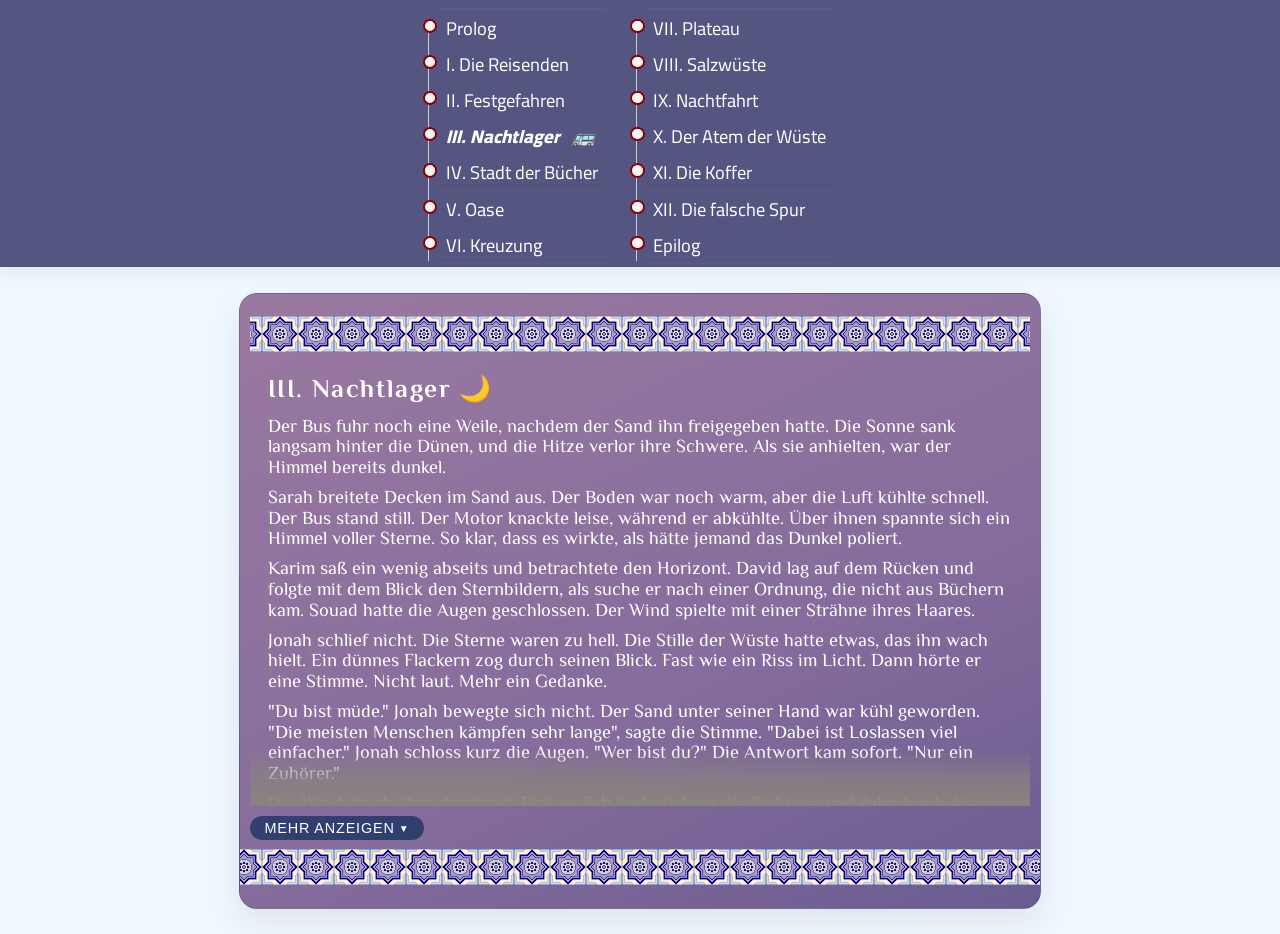
<file: chapter3.html>
<!DOCTYPE html>
<html lang="de">
<head>
  <meta charset="UTF-8" />
  <meta name="viewport" content="width=device-width, initial-scale=1.0" />
  <title>Magic Bus</title>  
  <link rel="shortcut icon" href="azulejo.ico">
  <link rel="stylesheet" href="styles.css" />
</head>
<body>
  <nav id="navbar">
   <div class="timeline">
    <div class="time-block">
     <a href="index.html">Prolog</a>
    </div>
    <div class="time-block">
      <a href="chapter1.html">I. Die Reisenden</a>
    </div>
    <div class="time-block">
      <a href="chapter2.html">II. Festgefahren  </a>
    </div>
    <div class="time-block">
      <a href="chapter3.html"><span class="blinky">III. Nachtlager &nbsp;&nbsp;🚌</span></a>
    </div>
    <div class="time-block">
      <a href="chapter4.html">IV. Stadt der Bücher</a>
    </div>
    <div class="time-block">
      <a href="chapter5.html">V. Oase</a>
    </div>
    <div class="time-block">
      <a href="chapter6.html">VI. Kreuzung</a>
    </div>
  </div>
  <div class="timeline">
    <div class="time-block">
      <a href="chapter7.html">VII. Plateau</a>
    </div>
    <div class="time-block">
      <a href="chapter8.html">VIII. Salzwüste</a>
    </div>
    <div class="time-block">
      <a href="chapter9.html">IX. Nachtfahrt</a>
    </div>
    <div class="time-block">
      <a href="chapter10.html">X. Der Atem der Wüste</a>
    </div>
    <div class="time-block">
      <a href="chapter11.html">XI. Die Koffer</a>
    </div>
    <div class="time-block">
      <a href="chapter12.html">XII. Die falsche Spur</a>
    </div>
    <div class="time-block">
      <a href="epilog.html">Epilog</a>
    </div>
   </div>
   </nav>
   <section id="chapter3" class="scene-card">
     <div class="scene-body" data-scene-body>
       <div class="wrapper">
         <img id="pic1" src="azulejo.jpg"/>
       </div>
      <h2>III. Nachtlager 🌙</h2>
      <p>
        Der Bus fuhr noch eine Weile, nachdem der Sand ihn freigegeben hatte.
        Die Sonne sank langsam hinter die Dünen, und die Hitze verlor ihre Schwere.
        Als sie anhielten, war der Himmel bereits dunkel.
      </p>
       <p>
        Sarah breitete Decken im Sand aus. Der Boden war noch warm, aber die Luft kühlte schnell.
        Der Bus stand still. Der Motor knackte leise, während er abkühlte.
        Über ihnen spannte sich ein Himmel voller Sterne.
        So klar, dass es wirkte, als hätte jemand das Dunkel poliert.
       </p>
       <p>
         Karim saß ein wenig abseits und betrachtete den Horizont.
         David lag auf dem Rücken und folgte mit dem Blick den Sternbildern, 
         als suche er nach einer Ordnung, die nicht aus Büchern kam.
         Souad hatte die Augen geschlossen. Der Wind spielte mit einer Strähne ihres Haares.
       </p>
      <p>
         Jonah schlief nicht. Die Sterne waren zu hell. Die Stille der Wüste hatte etwas, 
         das ihn wach hielt. Ein dünnes Flackern zog durch seinen Blick. Fast wie ein Riss im Licht.
         Dann hörte er eine Stimme. Nicht laut. Mehr ein Gedanke.
      </p>
       <p>
         "Du bist müde." Jonah bewegte sich nicht. Der Sand unter seiner Hand war kühl geworden.
         "Die meisten Menschen kämpfen sehr lange", sagte die Stimme. "Dabei ist Loslassen viel 
          einfacher." Jonah schloss kurz die Augen. "Wer bist du?" Die Antwort kam sofort. 
         "Nur ein Zuhörer."
       </p>
       <p>
         Der Wind strich über den Sand. Bint ar-rīaḥ änderte kurz die Richtung und fuhr durch 
         die kleine Gruppe wie ein prüfender Atem. Die Stimme schwieg einen Moment. Dann sagte sie 
         fast heiter: "Menschen nennen es Hoffnung. Ich nenne es Gewohnheit." Jonah öffnete die 
         Augen. Der Himmel war unverändert. Die Sterne standen still. "Du könntest einfach liegen 
         bleiben", sagte die Stimme. "Die Wüste hat Geduld." 
       </p>
       <p>
         Jonah sah zu den anderen. Sarah schlief. David atmete ruhig.
         Souad hatte den Kopf leicht gedreht, als würde sie einen Traum verfolgen.
         Jonah sagte nichts. Der Wind strich noch einmal über den Sand.
         Und diesmal war er stärker. Fast wie eine Antwort.
       </p>   
       <p>
         Die Stimme lachte leise. "Ah", sagte der Djinn. "Der Wind passt auf." Dann verschwand 
         sie. Jonah blieb lange wach. Er wusste nicht, ob er wirklich etwas gehört hatte. Irgendwann 
         schloss er doch die Augen. Der Wind wurde wieder ruhig.
         Und über der Wüste standen weiterhin die Sterne.
       </p>
       <p>
         Am Morgen war der Himmel so klar, als hätte die Nacht etwas fortgetragen. Der Bus 
         fuhr weiter. Gegen Mittag tauchten am Horizont die ersten Lehmhäuser auf.
       </p>
     </div>  
     <button class="scene-toggle blue" data-scene-toggle>Mehr anzeigen</button>
      <div class="wrapper">
       <img id="pic2" src="azulejo.jpg"/>
      </div>
   </section>
 <script src="script.js"></script>
</body>
</html>
</file>
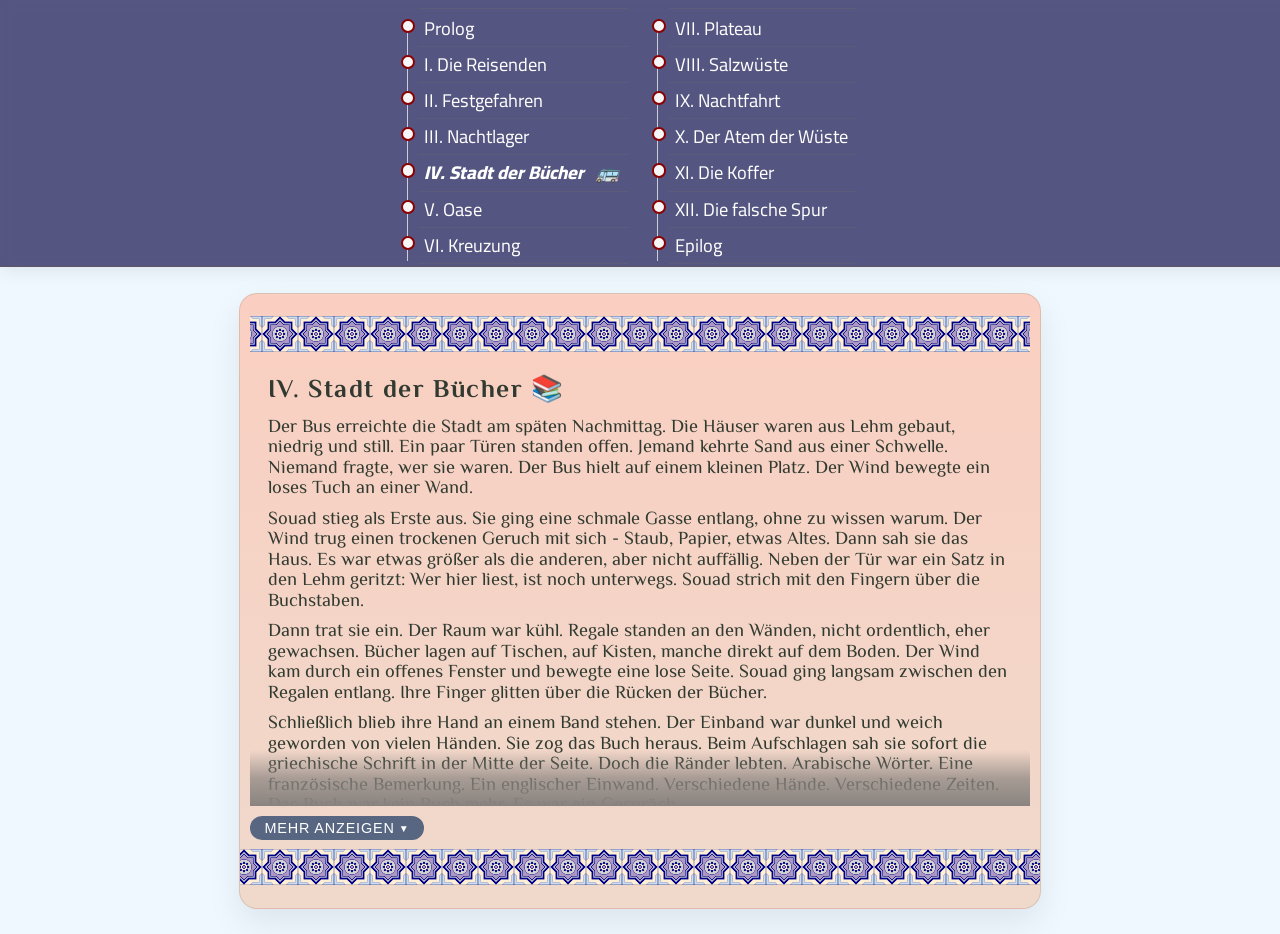
<file: chapter4.html>
<!DOCTYPE html>
<html lang="de">
<head>
  <meta charset="UTF-8" />
  <meta name="viewport" content="width=device-width, initial-scale=1.0" />
  <title>Magic Bus</title>  
  <link rel="shortcut icon" href="azulejo.ico">
  <link rel="stylesheet" href="styles.css" />
</head>
<body>
  <nav id="navbar">
   <div class="timeline">
     <div class="time-block">
       <a href="index.html">Prolog</a>
     </div>
     <div class="time-block">
       <a href="chapter1.html">I. Die Reisenden</a>
     </div>
     <div class="time-block">
       <a href="chapter2.html">II. Festgefahren</a>
     </div>
     <div class="time-block">
       <a href="chapter3.html">III. Nachtlager</a>
     </div>
     <div class="time-block">
       <a href="chapter4.html"><span class="blinky">IV. Stadt der Bücher &nbsp;&nbsp;🚌 </span></a>
     </div>
     <div class="time-block">
       <a href="chapter5.html">V. Oase</a>
     </div>
     <div class="time-block">
       <a href="chapter6.html">VI. Kreuzung</a>
     </div>
     </div>
   <div class="timeline">
     <div class="time-block">
       <a href="chapter7.html">VII. Plateau</a>
     </div>
     <div class="time-block">
       <a href="chapter8.html">VIII. Salzwüste</a>
     </div>  
     <div class="time-block">
       <a href="chapter9.html">IX. Nachtfahrt</a>
     </div>
     <div class="time-block">
       <a href="chapter10.html">X. Der Atem der Wüste</a>
     </div>
     <div class="time-block">
       <a href="chapter11.html">XI. Die Koffer</a>
     </div>
     <div class="time-block">
       <a href="chapter12.html">XII. Die falsche Spur</a>
     </div>
     <div class="time-block">
       <a href="epilog.html">Epilog</a>
     </div>
   </div>
   </nav>
   <section id="chapter4" class="scene-card">
     <div class="scene-body" data-scene-body>
       <div class="wrapper">
         <img id="pic1" src="azulejo.jpg"/>
       </div>
      <h2>IV. Stadt der Bücher 📚 </h2>
        <p>Der Bus erreichte die Stadt am späten Nachmittag.
           Die Häuser waren aus Lehm gebaut, niedrig und still.
           Ein paar Türen standen offen. Jemand kehrte Sand aus einer Schwelle.
           Niemand fragte, wer sie waren. Der Bus hielt auf einem kleinen Platz.
           Der Wind bewegte ein loses Tuch an einer Wand.
        </p>
        <p>
           Souad stieg als Erste aus. Sie ging eine schmale Gasse entlang, ohne zu wissen warum.
           Der Wind trug einen trockenen Geruch mit sich - Staub, Papier, etwas Altes. Dann sah 
           sie das Haus. Es war etwas größer als die anderen, aber nicht auffällig.
           Neben der Tür war ein Satz in den Lehm geritzt: Wer hier liest, ist noch unterwegs.
           Souad strich mit den Fingern über die Buchstaben.
        </p>
        <p>
           Dann trat sie ein. Der Raum war kühl. Regale standen an den Wänden, nicht ordentlich, 
           eher gewachsen. Bücher lagen auf Tischen, auf Kisten, manche direkt auf dem Boden. 
           Der Wind kam durch ein offenes Fenster und bewegte eine lose Seite. Souad ging langsam 
           zwischen den Regalen entlang. Ihre Finger glitten über die Rücken der Bücher.
        </p>
        <p>
           Schließlich blieb ihre Hand an einem Band stehen. Der Einband war dunkel und weich 
           geworden von vielen Händen. Sie zog das Buch heraus. Beim Aufschlagen sah sie sofort die 
           griechische Schrift in der Mitte der Seite. Doch die Ränder lebten. Arabische Wörter. 
           Eine französische Bemerkung. Ein englischer Einwand. Verschiedene Hände. 
           Verschiedene Zeiten. Das Buch war kein Buch mehr. Es war ein Gespräch.
        </p>
        <p>
           Jonah trat näher. Sein Blick blieb an einer Randnotiz hängen. "Manchmal besteht Freiheit 
           nur darin, nichts mehr festzuhalten."  Er las den Satz noch einmal. Der Raum wurde für 
           einen Moment stiller. Dann kam eine zweite Stimme, kaum mehr als ein Gedanke. "Ein kluger 
           Leser", flüsterte der Djinn. "Er hat verstanden, dass Loslassen leichter ist." Jonah 
           hob den Kopf.
        </p>
        <p>
           Souad stand noch am Regal. Sie hatte nichts gehört. Aber die Luft im Raum war einen Hauch 
           dichter geworden. Der Wind zog eine kleine Kurve über den Tisch und bewegte die Seite. 
           Souad sah zu Jonah. "Manche Bücher sprechen lauter als andere."
        </p>
        <p>
           Die Tür bewegte sich leise. David trat ein. Er sah zuerst die Regale. Dann Souad. Dann Jonah 
           über dem aufgeschlagenen Buch. David trat näher. Er betrachtete die Seite. 
           "Interessant." Er deutete auf den griechischen Text. "Hier steht eigentlich nur, dass Ordnung 
           und Zufall zusammen die Welt bewegen."
        </p>
        <p>
           Dann zeigte er auf den Rand. "Aber jemand hat daraus eine Lebensregel gemacht."
           David schloss das Buch nicht. "Dieses Buch ist kein Buch mehr", sagte er. "Es ist eine Diskussion." 
           Er zog einen weiteren Band aus dem Regal. Er blieb einen Moment stehen, überflog einige Zeilen - 
           und ging dann zum Fenster, wo mehr Licht war.
        </p>
        <p>
           Draußen lag die Wüste still. Der Bus stand auf dem Platz wie ein Tier, das sich ausruhte. 
           David las. In der Mitte der Seite stand: "Der Logos ordnet nicht die Welt. Er ordnet nur unser 
           Verständnis von ihr." Darunter hatte jemand später geschrieben: "Darum sind wir immer unterwegs." 
           David sah hinaus in die Wüste. "Vielleicht", sagte er leise.
        </p>
        <p>
           Die Tür bewegte sich erneut. Sarah trat ein. Sie blieb kurz stehen. Überall Bücher. 
           Sie lächelte. "Ich glaube, ich habe noch nie so viele Gedanken an einem Ort gesehen."
           Sie trat zum Tisch und las die Randnotiz. "Manchmal besteht Freiheit nur darin, nichts
           mehr festzuhalten."
        </p>
        <p>
           Sarah schwieg einen Moment. Dann sagte sie ruhig: "Oder darin, etwas festzuhalten." 
           Der Wind bewegte die Seite. Der Djinn hörte alles. Er hatte Jonah berührt. Doch jetzt 
           betrachtete er Sarah. Sie hatte den Satz nicht diskutiert. Sie hatte ihn umgedreht. 
           Der Djinn lächelte. "Diese hier", dachte er, "wird schwerer zu bewegen."
           Und genau deshalb gefiel sie ihm.
        </p>
        <p>
           Der Wind glitt durch die Bibliothek. Seiten raschelten.
           Und zwischen den Regalen warteten noch viele Stimmen darauf, gelesen zu werden.
           Die Tür blieb einen Moment offen. Dann trat Karim ein.
        </p>
        <p>
           Er blieb im Eingang stehen und ließ den Blick durch den Raum gehen. Bücher. Überall Bücher. 
           Er sah Souad am Regal. Jonah am Tisch. David am Fenster. Sarah neben dem Buch. Karim trat
           langsam näher. Er betrachtete die aufgeschlagene Seite. Die vielen Randnotizen. 
           Er las eine davon. Dann eine zweite.
           Schließlich sagte er ruhig: "Interessant."
        </p>
        <p>
           Er sah zu David. "Menschen widersprechen einander seit Jahrhunderten."
           Er strich mit dem Finger über eine Randnotiz. "Und trotzdem schreiben sie weiter."
           Der Wind bewegte eine Seite. Karim sah kurz zum Fenster hinaus in die Wüste.
           Dann sagte er: "Vielleicht ist das der einzige Fortschritt."
           Eine Pause. "Dass wir unsere Irrtümer wenigstens aufschreiben."
           Der Djinn hörte das. Und lachte leise.
        </p>
     </div>  
     <button class="scene-toggle blue" data-scene-toggle>Mehr anzeigen</button>
      <div class="wrapper">
       <img id="pic2" src="azulejo.jpg"/>
      </div>
   </section>
 <script src="script.js"></script>
</body></html>
</file>
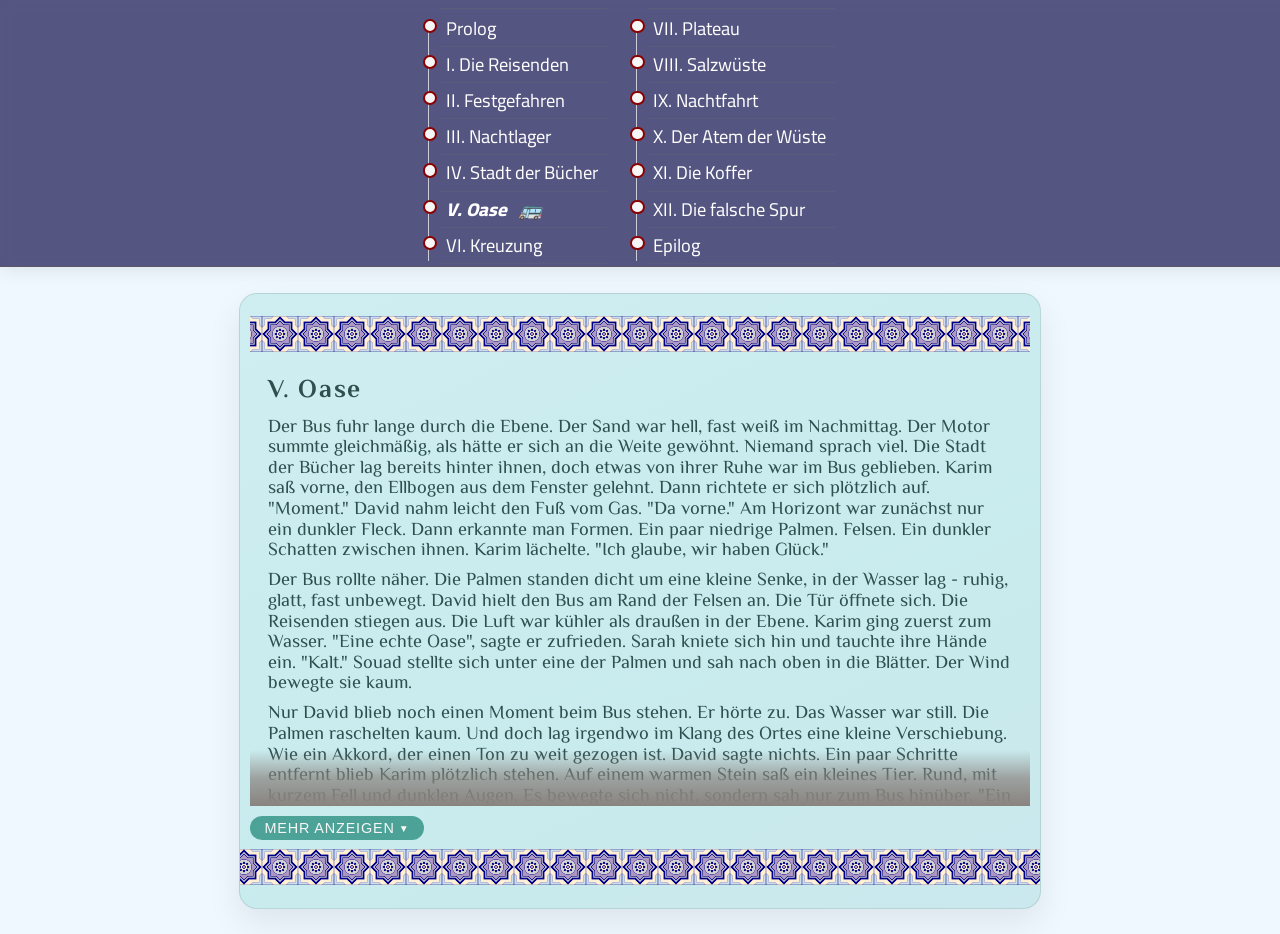
<file: chapter5.html>
<!DOCTYPE html>
<html lang="de">
<head>
  <meta charset="UTF-8" />
  <meta name="viewport" content="width=device-width, initial-scale=1.0" />
  <title>Magic Bus</title>  
  <link rel="shortcut icon" href="azulejo.ico">
  <link rel="stylesheet" href="styles.css" />
</head>
<body>
  <nav id="navbar">
   <div class="timeline">
     <div class="time-block">
      <a href="index.html">Prolog</a>
     </div>
     <div class="time-block">
      <a href="chapter1.html">I. Die Reisenden</a>
     </div>
     <div class="time-block">
       <a href="chapter2.html">II. Festgefahren</a>
     </div>
     <div class="time-block">
       <a href="chapter3.html">III. Nachtlager</a>
     </div>
     <div class="time-block">
       <a href="chapter4.html">IV. Stadt der Bücher</a>
     </div>
     <div class="time-block">
       <a href="chapter5.html"><span class="blinky">V. Oase &nbsp;&nbsp;🚌</span></a>
     </div>
     <div class="time-block">
       <a href="chapter6.html">VI. Kreuzung</a>
     </div>
     </div>
   <div class="timeline">
      <div class="time-block">
       <a href="chapter7.html">VII. Plateau</a>
      </div>
      <div class="time-block">
        <a href="chapter8.html">VIII. Salzwüste</a>
      </div>
      <div class="time-block">
        <a href="chapter9.html">IX. Nachtfahrt</a>
      </div>
      <div class="time-block">
        <a href="chapter10.html">X. Der Atem der Wüste</a>
      </div>
      <div class="time-block">
        <a href="chapter11.html">XI. Die Koffer</a>
      </div>
      <div class="time-block">
        <a href="chapter12.html">XII. Die falsche Spur</a>
      </div>
      <div class="time-block">
        <a href="epilog.html">Epilog</a>
      </div>
    </div>
   </nav>
   <section id="chapter5" class="scene-card">
     <div class="scene-body" data-scene-body>
       <div class="wrapper">
         <img id="pic1" src="azulejo.jpg"/>
       </div>
      <h2>V. Oase</h2>
        <p>
          Der Bus fuhr lange durch die Ebene. Der Sand war hell, fast weiß im Nachmittag. 
          Der Motor summte gleichmäßig, als hätte er sich an die Weite gewöhnt.
          Niemand sprach viel. Die Stadt der Bücher lag bereits hinter ihnen, doch etwas 
          von ihrer Ruhe war im Bus geblieben. Karim saß vorne, den Ellbogen aus dem Fenster 
          gelehnt. Dann richtete er sich plötzlich auf. "Moment." David nahm leicht den Fuß 
          vom Gas. "Da vorne." Am Horizont war zunächst nur ein dunkler Fleck. Dann erkannte 
          man Formen. Ein paar niedrige Palmen. Felsen. Ein dunkler Schatten zwischen ihnen. 
          Karim lächelte. "Ich glaube, wir haben Glück."
        </p>
        <p>
          Der Bus rollte näher. Die Palmen standen dicht um eine kleine Senke, in der Wasser 
          lag - ruhig, glatt, fast unbewegt. David hielt den Bus am Rand der Felsen an.
          Die Tür öffnete sich. Die Reisenden stiegen aus. Die Luft war kühler als draußen 
          in der Ebene. Karim ging zuerst zum Wasser. "Eine echte Oase", sagte er zufrieden. 
          Sarah kniete sich hin und tauchte ihre Hände ein. "Kalt." Souad stellte sich unter 
          eine der Palmen und sah nach oben in die Blätter. Der Wind bewegte sie kaum.
        </p>
        <p>
          Nur David blieb noch einen Moment beim Bus stehen. Er hörte zu. Das Wasser war still.
          Die Palmen raschelten kaum. Und doch lag irgendwo im Klang des Ortes eine kleine 
          Verschiebung. Wie ein Akkord, der einen Ton zu weit gezogen ist. David sagte nichts.
          Ein paar Schritte entfernt blieb Karim plötzlich stehen. Auf einem warmen Stein saß 
          ein kleines Tier. Rund, mit kurzem Fell und dunklen Augen. Es bewegte sich nicht, 
          sondern sah nur zum Bus hinüber. "Ein Klippschliefer", sagte Karim. Sarah trat neben 
          ihn. "Allein?" Karim zuckte leicht mit den Schultern. Der Klippschliefer blinzelte einmal. 
        </p>
        <p>
           Der Nachmittag verging langsam. Die Reisenden verteilten sich zwischen Wasser und 
           Schatten. Sarah füllte Flaschen. Karim untersuchte die Felsen, als würden sie ihm 
           Geschichten erzählen. Souad ging eine Weile am Rand der Oase entlang, ohne Ziel. Jonah 
           saß lange still. Der Bus stand zwischen den Palmen. Im Gepäckraum lagen die Koffer.
           Wenn der Wind über den Sand strich, vibrierten sie leicht, als antworteten sie einem fernen 
           Rhythmus: bint ar-rīaḥ war da. Nicht sichtbar. Nur eine Bewegung zwischen den Blättern.
        </p>  
        <p>
           Am Abend machten sie ein kleines Feuer. Das Licht wurde weich. Die Palmen warfen lange
           Schatten über das Wasser. Karim saß auf einem Stein und sah hinaus in die Ebene.
           "Man könnte hier bleiben", sagte er nach einer Weile. Niemand antwortete sofort. Souad 
           lächelte leicht. Sarah legte noch ein Stück Holz ins Feuer. David sah kurz zum Bus. 
           Dann wieder ins Feuer. Der Klippschliefer saß noch immer auf seinem Stein: als würde er zuhören.
        </p> 
        <p>
           Die Nacht kam ruhig. Das Feuer brannte herunter. Die Stimmen wurden seltener. Einer 
           nach dem anderen schlief ein. Der Bus stand dunkel zwischen den Felsen. Die Koffer lagen still. 
           Jonah wachte auf. Er wusste nicht genau warum. Die Oase war still. Nur das Wasser lag im 
           Mondlicht wie ein zweiter Himmel.
           Er stand auf und ging langsam hinüber. Der Sand war kühl.
        </p>
        <p>
           Am Rand des Wassers blieb er stehen. Die Oberfläche war glatt. Dann kam das Flackern. Nicht stark.
           Nur dünn, wie ein Riss im Spiegel. Die Wärme in seiner Brust kehrte zurück. Dieser vertraute Sog. 
           Der Gedanke kam leise: <i>komm</i>. Jonah kniete sich ans Wasser. Die Kühle lag ruhig zwischen 
           seinen Fingern. Für einen Moment dachte er: Es wäre leicht. Einfach still werden.
        </p>  
        <p>
           Das Wasser bewegte sich kaum. Dann raschelte es zwischen den Felsen. Der Klippschliefer.
           Er saß dort im Mondlicht und sah zu Jonah. Nicht warnend. Nur aufmerksam.
           Als wollte er sehen, was geschehen würde. Der Wind strich kurz über die Oberfläche des Wassers.
           Der Riss im Licht verschwand. Jonah blieb noch einen Moment.
        </p>  
        <p>
           Dann stand er auf. Der Bus stand noch immer zwischen den Palmen. Die Schatten der Schlafenden 
           waren im schwachen Licht zu erkennen. Jonah ging zurück. Hoch oben in den Palmen strich bint 
           ar-rīaḥ ein letztes Mal durch die Blätter. Dann wurde die Oase wieder still.
        </p> 
        <p>
           Der Morgen kam langsam. Zuerst war nur ein helleres Grau zwischen den Palmen. Dann begann das 
           Wasser wieder zu glänzen. Die Oase wirkte kleiner im Tageslicht. Karim wachte als Erster der 
           Reisenden auf. Er setzte sich auf und sah sich um. Das Feuer war nur noch eine dunkle Stelle 
           im Sand. Das Wasser lag ruhig wie am Abend zuvor. "Noch da", murmelte er.
        </p>  
        <p>
           Sarah bewegte sich im Schlafsack und setzte sich schließlich ebenfalls auf. Sie strich sich 
           den Sand von den Händen. "Ich hatte vergessen, wie still Wasser in der Wüste sein kann." 
           Souad saß schon unter einer der Palmen. Sie sah hinaus in die Ebene, als hätte sie dort etwas 
           erwartet. David trat aus dem Bus. Er blieb kurz stehen und hörte. Die Palmen klangen wieder 
           normal. Das Wasser auch. Die kleine Dissonanz war verschwunden. Oder vielleicht hatte sie sich 
           nur versteckt.
        </p>  
        <p>
           Jonah kam zuletzt aus dem Bus. Sein Blick ging kurz zum Wasser. Die Oberfläche war ruhig. Nichts 
           flackerte. Nur der Himmel lag darin. Er sagte nichts. Karim streckte sich. "Also", sagte er 
           schließlich, "wenn das kein guter Rastplatz war." Sarah lächelte. "War es." Souad strich etwas 
           Sand von ihrem Ärmel. "Vielleicht ein bisschen zu gut." Niemand widersprach.
        </p>  
        <p>
           Sie packten langsam zusammen. Flaschen wurden gefüllt. Das Feuer wurde mit Sand bedeckt. Die 
           Palmen bewegten sich kaum, bint ar-rīaḥ zog eine kurze Spur über den Rand der Oase, als wollte der
           Wind prüfen, ob noch jemand geblieben war. Der Bus stand schon bereit. Die Koffer lagen wieder 
           still im Gepäckraum.
        </p>
        <p>
           Als der Motor ansprang, sah Karim noch einmal zu den Felsen hinüber. Für einen Moment glaubte er, 
           dort oben den Klippschliefer wieder zu sehen. Das Tier saß auf seinem Stein und blickte zur Oase 
           hinunter. Dann fuhr der Bus los. Die Palmen wurden kleiner. Das Wasser verschwand zwischen den 
           Felsen. Bald war nur noch die Ebene da, und die Oase wartete wieder.
        </p>
     </div>  
     <button class="scene-toggle oasis" data-scene-toggle>Mehr anzeigen</button>
      <div class="wrapper">
       <img id="pic2" src="azulejo.jpg"/>
      </div>
   </section>
 <script src="script.js"></script>
</body></html>
</file>
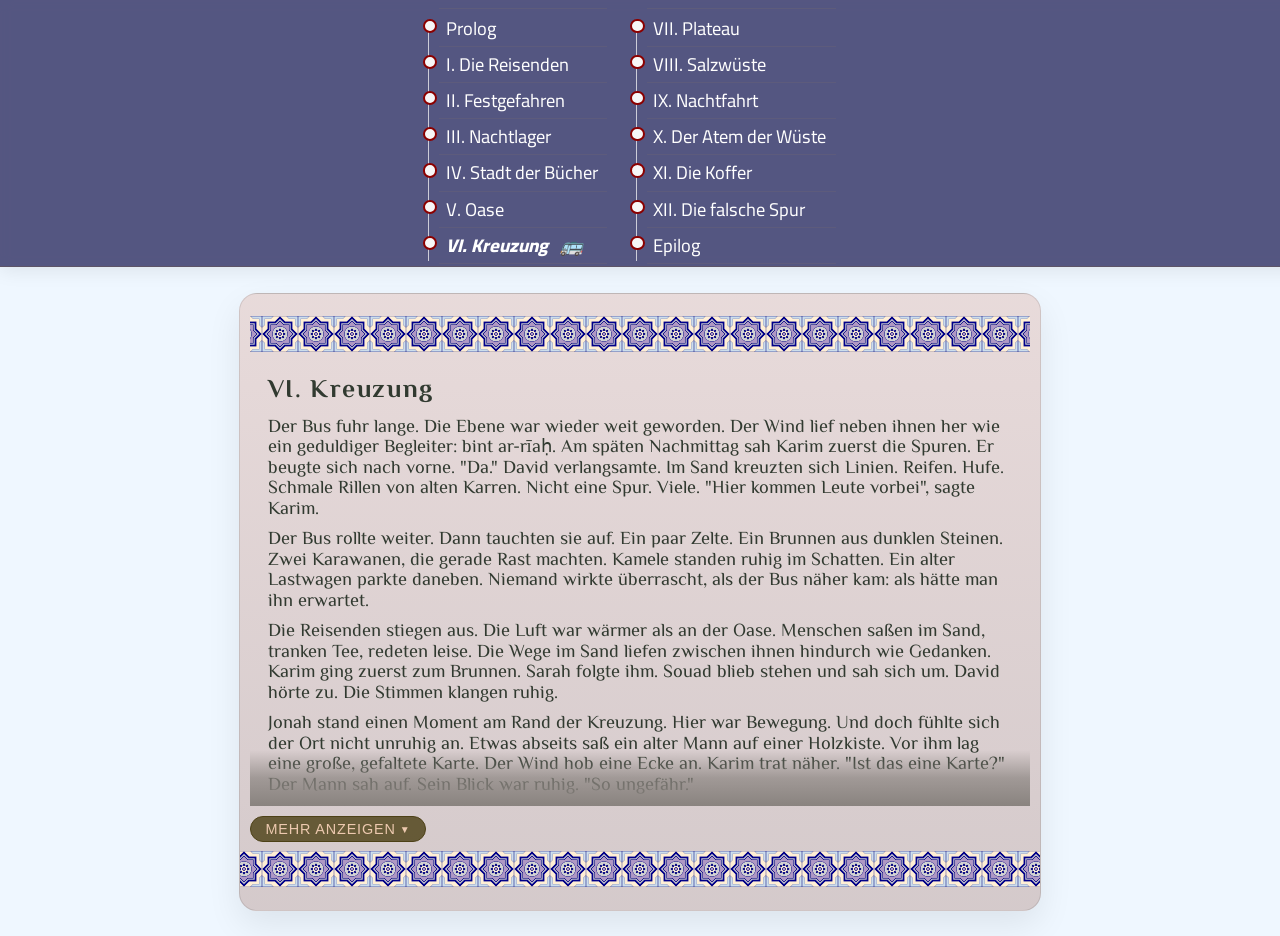
<file: chapter6.html>
<!DOCTYPE html>
<html lang="de">
<head>
  <meta charset="UTF-8" />
  <meta name="viewport" content="width=device-width, initial-scale=1.0" />
  <title>Magic Bus</title>  
  <link rel="shortcut icon" href="azulejo.ico">
  <link rel="stylesheet" href="styles.css" />
</head>
<body>
  <nav id="navbar">
    <div class="timeline">
     <div class="time-block">
      <a href="index.html">Prolog</a>
     </div>
     <div class="time-block">
      <a href="chapter1.html">I. Die Reisenden</a>
     </div>
     <div class="time-block">
       <a href="chapter2.html">II. Festgefahren</a>
     </div>
     <div class="time-block">
       <a href="chapter3.html">III. Nachtlager</a>
     </div>
     <div class="time-block">
       <a href="chapter4.html">IV. Stadt der Bücher</a>
     </div>
     <div class="time-block">
       <a href="chapter5.html">V. Oase</a>
     </div>
     <div class="time-block">
       <a href="chapter6.html"><span class="blinky">VI. Kreuzung &nbsp;&nbsp;🚌</span></a>
     </div>
    </div>
    <div class="timeline">
      <div class="time-block">
       <a href="chapter7.html">VII. Plateau</a>
      </div>
      <div class="time-block">
        <a href="chapter8.html">VIII. Salzwüste</a>
      </div>
      <div class="time-block">
        <a href="chapter9.html">IX. Nachtfahrt</a>
      </div>
      <div class="time-block">
        <a href="chapter10.html">X. Der Atem der Wüste</a>
      </div>
      <div class="time-block">
        <a href="chapter11.html">XI. Die Koffer</a>
      </div>
      <div class="time-block">
        <a href="chapter12.html">XII. Die falsche Spur</a>
      </div>
      <div class="time-block">
        <a href="epilog.html">Epilog</a>
      </div>
    </div>
   </nav>
   <section id="chapter6" class="scene-card">
     <div class="scene-body" data-scene-body>
       <div class="wrapper">
         <img id="pic1" src="azulejo.jpg"/>
       </div>
      <h2>VI. Kreuzung</h2>
        <p>
          Der Bus fuhr lange. Die Ebene war wieder weit geworden. Der Wind lief neben 
          ihnen her wie ein geduldiger Begleiter: bint ar-rīaḥ.  Am späten Nachmittag 
          sah Karim zuerst die Spuren. Er beugte sich nach vorne. "Da." David 
          verlangsamte. Im Sand kreuzten sich Linien. Reifen. Hufe. Schmale Rillen von
          alten Karren. Nicht eine Spur. Viele. "Hier kommen Leute vorbei", sagte Karim.
        </p>
        <p>
          Der Bus rollte weiter. Dann tauchten sie auf. Ein paar Zelte. Ein Brunnen aus 
          dunklen Steinen. Zwei Karawanen, die gerade Rast machten. Kamele standen ruhig 
          im Schatten. Ein alter Lastwagen parkte daneben. Niemand wirkte überrascht, 
          als der Bus näher kam: als hätte man ihn erwartet.
        </p>  
        <p>
          Die Reisenden stiegen aus. Die Luft war wärmer als an der Oase. Menschen saßen 
          im Sand, tranken Tee, redeten leise. Die Wege im Sand liefen zwischen ihnen 
          hindurch wie Gedanken. Karim ging zuerst zum Brunnen. Sarah folgte ihm. Souad 
          blieb stehen und sah sich um. David hörte zu. Die Stimmen klangen ruhig.
        </p> 
        <p>
          Jonah stand einen Moment am Rand der Kreuzung. Hier war Bewegung. Und doch fühlte 
          sich der Ort nicht unruhig an. Etwas abseits saß ein alter Mann auf einer Holzkiste. 
          Vor ihm lag eine große, gefaltete Karte. Der Wind hob eine Ecke an. Karim trat näher. 
          "Ist das eine Karte?" Der Mann sah auf. Sein Blick war ruhig. "So ungefähr."
        </p>   
        <p>
          Karim zeigte auf die Linien. Sie kreuzten sich überall. Manche verliefen weit. 
          Andere endeten plötzlich. "Von der Wüste?" Der Mann schüttelte leicht den Kopf. "Von 
          den Wegen." David trat neben Karim. "Und wohin führen sie?"  Der Mann lächelte kaum 
          merklich. "Das hängt davon ab, wer sie geht." Jonah sah eine Linie, die einfach im 
          Sand aufhörte. Der Mann bemerkte seinen Blick. "Nicht alle Wege werden zu Ende gegangen."
        </p>   
        <p>
          Niemand sagte etwas. Der Wind strich über die Karte. Die Linien bewegten sich leicht, 
          als würden sie leben. Nach einer Weile fragte Sarah: "Gibt es hier eine Regel?" Der 
          Mann faltete die Karte langsam zusammen. Dann sah er über die Ebene. "Eine." Er sprach 
          ruhig. "Die Wüste gehört niemandem."
        </p>   
        <p>
          Der Wind lief kurz durch die Spuren im Sand. Dann sagte er: "Aber sie erinnert sich an 
          jeden." David dachte: "Zwei Teile. Ein Gleichgewicht. Besitz - Erinnerung. Wie oft glauben 
          Menschen , Orte oder Wahrheiten einfach besitzen zu können." Der Satz gefiel ihm.
          Er sagte nichts, aber merkte sich den Rhythmus. Ein sauberer Gedanke.
        </p> 
        <p>
          Souad sah hinaus in die Ebene. Für einen Moment wirkte es, als würde sie den Wind beobachten, 
          nicht die Landschaft. Jonah war sichtlich unangenehm berührt: Wenn die Wüste sich erinnert, 
          dann erinnerte sie sich auch an seine Wege, seine Fluchten und seine Versuche zu verschwinden. 
          Für Sarah hingegen klang der Satz so, als würde die Welt sagen: Nichts geht wirklich verloren.
          Sie fand das beruhigend. Karim nickte nur, ohne irgendetwas zu sagen.
        </p>
         <p>
           Die Reisenden standen einen Moment still. Die Wege liefen unter ihren Füßen weiter.
           Einige führten nach Westen. Andere nach Norden. Der Bus wartete.
        </p> 
     </div>  
     <button class="scene-toggle" data-scene-toggle>Mehr anzeigen</button>
      <div class="wrapper">
       <img id="pic2" src="azulejo.jpg"/>
      </div>
   </section>
 <script src="script.js"></script>
</body></html>
</file>
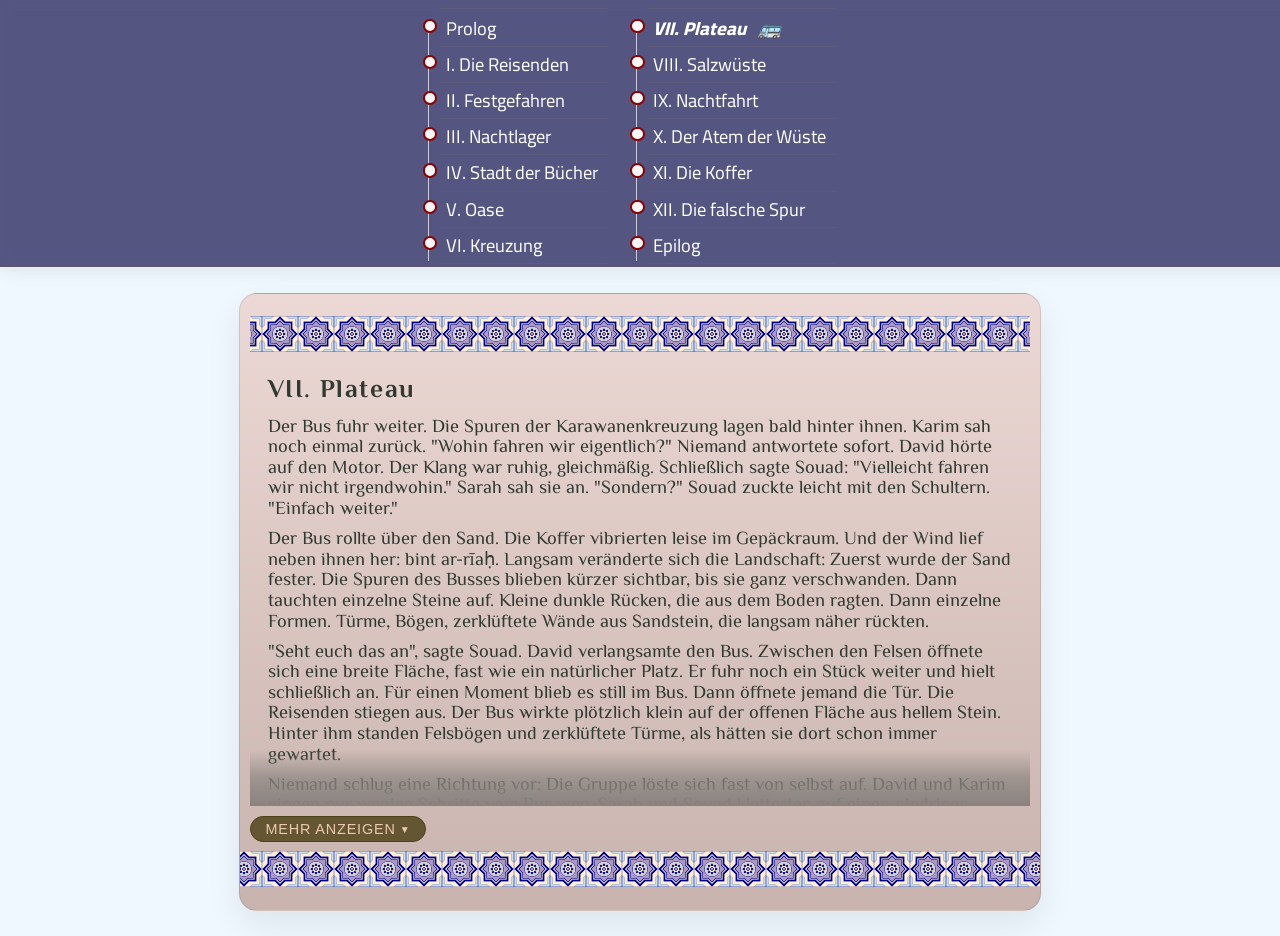
<file: chapter7.html>
<!DOCTYPE html>
<html lang="de">
<head>
  <meta charset="UTF-8" />
  <meta name="viewport" content="width=device-width, initial-scale=1.0" />
  <title>Magic Bus</title>  
  <link rel="shortcut icon" href="azulejo.ico">
  <link rel="stylesheet" href="styles.css" />
</head>
<body>
  <nav id="navbar">
  <div class="timeline">
    <div class="time-block">
     <a href="index.html"> Prolog</a>
    </div>
    <div class="time-block">
     <a href="chapter1.html">I. Die Reisenden</a>
    </div>
    <div class="time-block">
      <a href="chapter2.html">II. Festgefahren</a>
    </div>
    <div class="time-block">
      <a href="chapter3.html">III. Nachtlager</a>
    </div>
    <div class="time-block">
      <a href="chapter4.html">IV. Stadt der Bücher</a>
    </div>
    <div class="time-block">
      <a href="chapter5.html">V. Oase</a>
    </div>
    <div class="time-block">
      <a href="chapter6.html">VI. Kreuzung</a>
    </div>
  </div>
  <div class="timeline">
    <div class="time-block">
      <a href="chapter7.html"><span class="blinky">VII. Plateau &nbsp;&nbsp;🚌</span></a>
    </div>
    <div class="time-block">
      <a href="chapter8.html">VIII. Salzwüste</a>
    </div>
    <div class="time-block">
      <a href="chapter9.html">IX. Nachtfahrt</a>
    </div>
    <div class="time-block">
      <a href="chapter10.html">X. Der Atem der Wüste</a>
    </div>
    <div class="time-block">
      <a href="chapter11.html">XI. Die Koffer</a>
    </div>
    <div class="time-block">
      <a href="chapter12.html">XII. Die falsche Spur</a>
    </div>
    <div class="time-block">
      <a href="epilog.html">Epilog</a>
    </div>
   </div>
   </nav>
   <section id="chapter7" class="scene-card">
     <div class="scene-body" data-scene-body>
       <div class="wrapper">
         <img id="pic1" src="azulejo.jpg"/>
       </div>
      <h2>VII. Plateau</h2>
      <p>
        Der Bus fuhr weiter. Die Spuren der Karawanenkreuzung lagen bald hinter ihnen.
        Karim sah noch einmal zurück. "Wohin fahren wir eigentlich?" Niemand antwortete 
        sofort. David hörte auf den Motor. Der Klang war ruhig, gleichmäßig. Schließlich 
        sagte Souad: "Vielleicht fahren wir nicht irgendwohin." Sarah sah sie an. 
        "Sondern?" Souad zuckte leicht mit den Schultern. "Einfach weiter."
      </p>
      <p>
        Der Bus rollte über den Sand. Die Koffer vibrierten leise im Gepäckraum. Und 
        der Wind lief neben ihnen her: bint ar-rīaḥ. Langsam veränderte sich die Landschaft: 
        Zuerst wurde der Sand fester. Die Spuren des Busses blieben kürzer sichtbar, bis 
        sie ganz verschwanden. Dann tauchten einzelne Steine auf. Kleine dunkle Rücken, die 
        aus dem Boden ragten. Dann einzelne Formen. Türme, Bögen, zerklüftete Wände aus 
        Sandstein, die langsam näher rückten.
      </p>
      <p>
        "Seht euch das an", sagte Souad. David verlangsamte den Bus. Zwischen den Felsen 
        öffnete sich eine breite Fläche, fast wie ein natürlicher Platz. Er fuhr noch ein Stück 
        weiter und hielt schließlich an. Für einen Moment blieb es still im Bus. Dann öffnete 
        jemand die Tür. Die Reisenden stiegen aus. Der Bus wirkte plötzlich klein auf der offenen 
        Fläche aus hellem Stein. Hinter ihm standen Felsbögen und zerklüftete Türme, als hätten 
        sie dort schon immer gewartet.
      </p>
      <p>
        Niemand schlug eine Richtung vor: Die Gruppe löste sich fast von selbst auf. David und 
        Karim gingen nur wenige Schritte vom Bus weg. Sarah und Souad kletterten auf einen niedrigen 
        Rücken, von dem aus man weiter sehen konnte. Der Wind war hier oben stärker: 
        Er kam über das Plateau, glitt an den Felsen entlang und verschwand wieder zwischen den 
        Schluchten. Manchmal klang er wie ein fernes Echo.
      </p>
      <p>
        Jonah ging langsam zwischen zwei hohen Felswänden hindurch. Der Djinn war noch da, irgendwo 
        am Rand seiner Gedanken. Das Wort, das er flüsterte, war vertraut geworden: <i>Loslassen</i>. 
        Aber hier oben verlor die Stimme etwas von ihrer Schärfe. Der Wind nahm sie mit sich 
        und trug sie fort, bevor sie ganz ausgesprochen war.
      </p>
      <p>
        Jonah blieb stehen und sah sich um. Die Felsen standen weit auseinander. Zwischen ihnen lag 
        ein Boden aus hellem Stein, glattgeschliffen von Zeit und Wind. An manchen Stellen sah man 
        dunklere Linien im Gestein, als hätte die Landschaft selbst Spuren gezogen.
        Weiter oben erreichte er den Rand des Plateaus: Dort endeten die Felsen plötzlich. Dahinter 
        lag wieder offene Wüste. Der Sand begann sofort hinter dem Stein, als hätte jemand eine Grenze 
        gezogen. Die Ebene dehnte sich bis zum Horizont aus, ein ruhiges Meer aus Licht.
      </p>
      <p>
        Jonah blieb stehen und sah hinunter. Von hier oben war der Bus vollständig zu erkennen. Ein 
        dunkles Rechteck auf der hellen Fläche des Plateaus. Die Tür stand offen, und daneben bewegten 
        sich einige der anderen Reisenden langsam zwischen den Felsen. Der Bus sah kleiner aus als zuvor. 
        Fast wie ein Gegenstand, der nicht wirklich zu dieser Landschaft gehörte. Der Wind zog über das 
        Plateau: Er kam von weit draußen aus der Wüste. Nach und nach kehrten die Reisenden zum Bus zurück.
        Niemand fragte, was die anderen gesehen hatten.
      </p>
      <p>
        Als alle wieder da waren, stiegen sie ein. David setzte sich ans Steuer und startete den Motor. 
        Das Geräusch wirkte für einen Moment fremd in der stillen Landschaft. Der Bus rollte langsam über 
        den Stein und fand den Weg zwischen den Felsen zurück zur offenen Ebene. Hinter ihnen blieb das 
        Plateau still zurück. Der Stein ging wieder in Sand über. Und irgendwann bemerkte niemand mehr genau, 
        wann die Felsen aus dem Rückspiegel verschwunden waren.
      </p>
      </div>  
     <button class="scene-toggle" data-scene-toggle>Mehr anzeigen</button>
      <div class="wrapper">
       <img id="pic2" src="azulejo.jpg"/>
      </div>
   </section>
 <script src="script.js"></script>
</body>
</html>
</file>
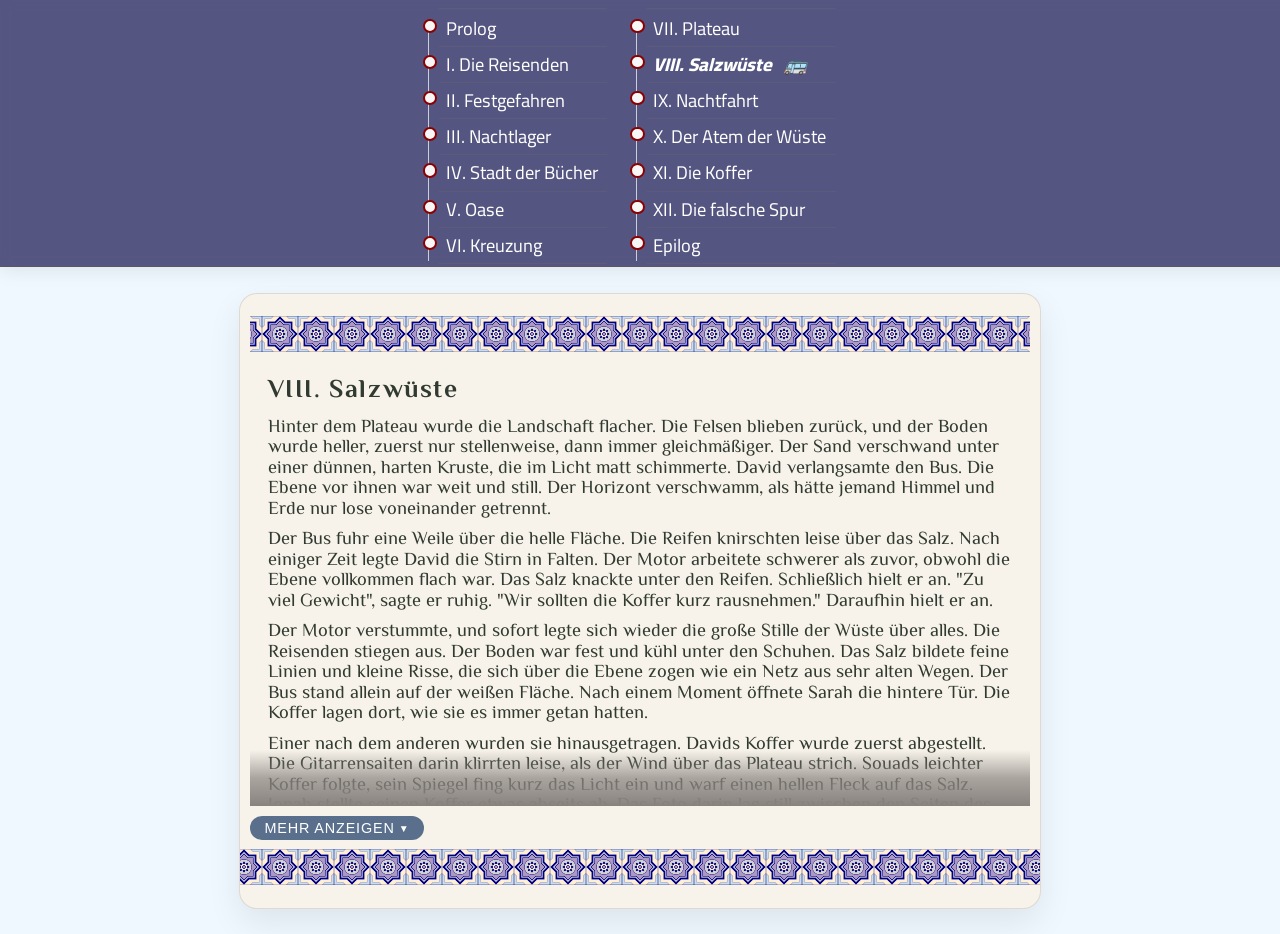
<file: chapter8.html>
<!DOCTYPE html>
<html lang="de">
<head>
  <meta charset="UTF-8" />
  <meta name="viewport" content="width=device-width, initial-scale=1.0" />
  <title>Magic Bus</title>  
  <link rel="shortcut icon" href="azulejo.ico">
  <link rel="stylesheet" href="styles.css" />
</head>
<body>
  <nav id="navbar">
  <div class="timeline">
    <div class="time-block">
      <a href="index.html">Prolog</a>
    </div>
    <div class="time-block">
      <a href="chapter1.html">I. Die Reisenden</a>
    </div>
    <div class="time-block">
      <a href="chapter2.html">II. Festgefahren</a>
    </div>
    <div class="time-block">
      <a href="chapter3.html">III. Nachtlager</a>
    </div>
    <div class="time-block">
      <a href="chapter4.html">IV. Stadt der Bücher</a>
    </div>
    <div class="time-block">
      <a href="chapter5.html">V. Oase</a>
    </div>
    <div class="time-block">
      <a href="chapter6.html">VI. Kreuzung</a>
    </div>
  </div>
  <div class="timeline">
    <div class="time-block">
      <a href="chapter7.html">VII. Plateau</a>
    </div>
    <div class="time-block">
      <a href="chapter8.html"><span class="blinky">VIII. Salzwüste &nbsp;&nbsp;🚌</span> </a>
    </div>
    <div class="time-block">
      <a href="chapter9.html">IX. Nachtfahrt</a>
    </div>
    <div class="time-block">
      <a href="chapter10.html">X. Der Atem der Wüste</a>
    </div>
    <div class="time-block">
      <a href="chapter11.html">XI. Die Koffer</a>
    </div>
    <div class="time-block">
      <a href="chapter12.html">XII. Die falsche Spur</a>
    </div>
    <div class="time-block">
      <a href="epilog.html">Epilog</a>
    </div>
  </div>
   </nav>
   <section id="chapter8" class="scene-card">
     <div class="scene-body" data-scene-body>
       <div class="wrapper">
         <img id="pic1" src="azulejo.jpg"/>
       </div>
      <h2>VIII. Salzwüste</h2>
      <p>
        Hinter dem Plateau wurde die Landschaft flacher. Die Felsen blieben zurück, und 
        der Boden wurde heller, zuerst nur stellenweise, dann immer gleichmäßiger. Der 
        Sand verschwand unter einer dünnen, harten Kruste, die im Licht matt schimmerte. 
        David verlangsamte den Bus. Die Ebene vor ihnen war weit und still. Der Horizont 
        verschwamm, als hätte jemand Himmel und Erde nur lose voneinander getrennt.
      </p>
      <p>
        Der Bus fuhr eine Weile über die helle Fläche. Die Reifen knirschten leise über 
        das Salz. Nach einiger Zeit legte David die Stirn in Falten. Der Motor arbeitete 
        schwerer als zuvor, obwohl die Ebene vollkommen flach war. Das Salz knackte unter 
        den Reifen. Schließlich hielt er an. "Zu viel Gewicht", sagte er ruhig.
        "Wir sollten die Koffer kurz rausnehmen." Daraufhin hielt er an.
      </p> 
      <p>
        Der Motor verstummte, und sofort legte sich wieder die große Stille der Wüste über 
        alles. Die Reisenden stiegen aus. Der Boden war fest und kühl unter den Schuhen. 
        Das Salz bildete feine Linien und kleine Risse, die sich über die Ebene zogen wie 
        ein Netz aus sehr alten Wegen. Der Bus stand allein auf der weißen Fläche. Nach 
        einem Moment öffnete Sarah die hintere Tür. Die Koffer lagen dort, wie sie es immer 
        getan hatten.
      </p>
      <p>
        Einer nach dem anderen wurden sie hinausgetragen. Davids Koffer wurde zuerst abgestellt. 
        Die Gitarrensaiten darin klirrten leise, als der Wind über das Plateau strich. 
        Souads leichter Koffer folgte, sein Spiegel fing kurz das Licht ein und warf einen 
        hellen Fleck auf das Salz. Jonah stellte seinen Koffer etwas abseits ab. Das Foto darin 
        lag still zwischen den Seiten des Notizbuchs. Sarah legte ihren Koffer vorsichtig auf 
        den Boden, als würde sie ein verletztes Tier absetzen.
      </p>  
      <p>
        Karim war der letzte. Er stellte seinen Koffer neben die anderen. Im hellen Salz 
        wirkten die Gepäckstücke anders als im Inneren des Busses. Deutlicher. Fast wie kleine
        Inseln aus Vergangenheit. Der Wind strich über die Ebene. Bei Davids Koffer vibrierte 
        leise eine Gitarrensaite, kaum hörbar, aber klar genug, um einen Ton zu hinterlassen, 
        der sofort wieder verschwand.
      </p>  
      <p>
        Souads Spiegel fing das Licht ein und warf es zurück in den Himmel, als prüfe er, ob die
        Welt über ihnen dieselbe war wie die, aus der sie gekommen waren.
        Jonahs Foto flackerte kurz im Licht. Der Schatten, den es auf das Salz warf, bewegte sich, 
        obwohl niemand ihn berührte. Sarahs Liederbuch raschelte leise im Wind, als hätte jemand 
        eine Seite umblättern wollen.
      </p>
      <p>
        Neben Karims Koffer lag ein kleines Stück Kreide. Als er ihn abgestellt hatte, war eine dünne 
        Linie im Salz zurückgeblieben, so hell, dass man sie fast übersah. Niemand sprach darüber. 
        Aber für einen Moment standen ihre Lasten sichtbar vor ihnen, auf einer Ebene, die nichts verbarg.
      </p> 
      <p>
        Nach einer Weile begann Sarah, die Koffer wieder einzuladen. Einer nach dem anderen verschwanden 
        sie wieder im Bus. David hob seinen Koffer zuerst hinein. Souad folgte. Jonah schob seinen nach. 
        Der Bus nahm sie wieder auf. Als David schon auf dem Fahrersitz saß und der Motor wieder ansprang, 
        stand noch ein Koffer draußen: Karims. Er lag ein paar Schritte vom Bus entfernt auf der weißen 
        Fläche. Der Wind strich über ihn hinweg, als würde er prüfen, wie schwer er wirklich war.
      </p> 
      <p>
        Der Bus rollte langsam an. Niemand sagte etwas. Erst nach einigen Metern blickte Karim durch das 
        Fenster nach draußen. Der Koffer war jetzt ein dunkler Punkt im Salz. David bremste. Der Bus kam 
        wieder zum Stehen. Karim stieg aus, ging über die helle Fläche zurück und hob den Koffer auf. 
        Einen Moment blieb er stehen, als würde er das Gewicht prüfen. Dann trug er ihn zurück.
      </p>
      <p>
        Als er wieder einstieg, sagte niemand etwas. Der Bus setzte sich langsam wieder in Bewegung. Die 
        Reifen knirschten über das Salz, bis das Geräusch langsam im Motor unterging. Die Koffer standen 
        wieder im Inneren, dort, wo sie immer gewesen waren. Niemand sprach darüber. Der Horizont begann 
        sich zu verändern. Die helle Fläche der Salzwüste verlor sich allmählich im Sand.
      </p>
      <p>
        Und während der Bus weiterfuhr, lag hinter ihnen noch eine Zeit lang eine Ebene aus Licht. Als 
        hätte die Wüste für einen kurzen Moment alles sichtbar gemacht, was die Reisenden sonst mit sich 
        im Dunkeln tragen. Dann verschwand auch das Salz. Und der Bus fuhr weiter.
      </p>
      </div>  
     <button class="scene-toggle blue" data-scene-toggle>Mehr anzeigen</button>
      <div class="wrapper">
       <img id="pic2" src="azulejo.jpg"/>
      </div>
   </section>
 <script src="script.js"></script>
</body>
</html>
</file>
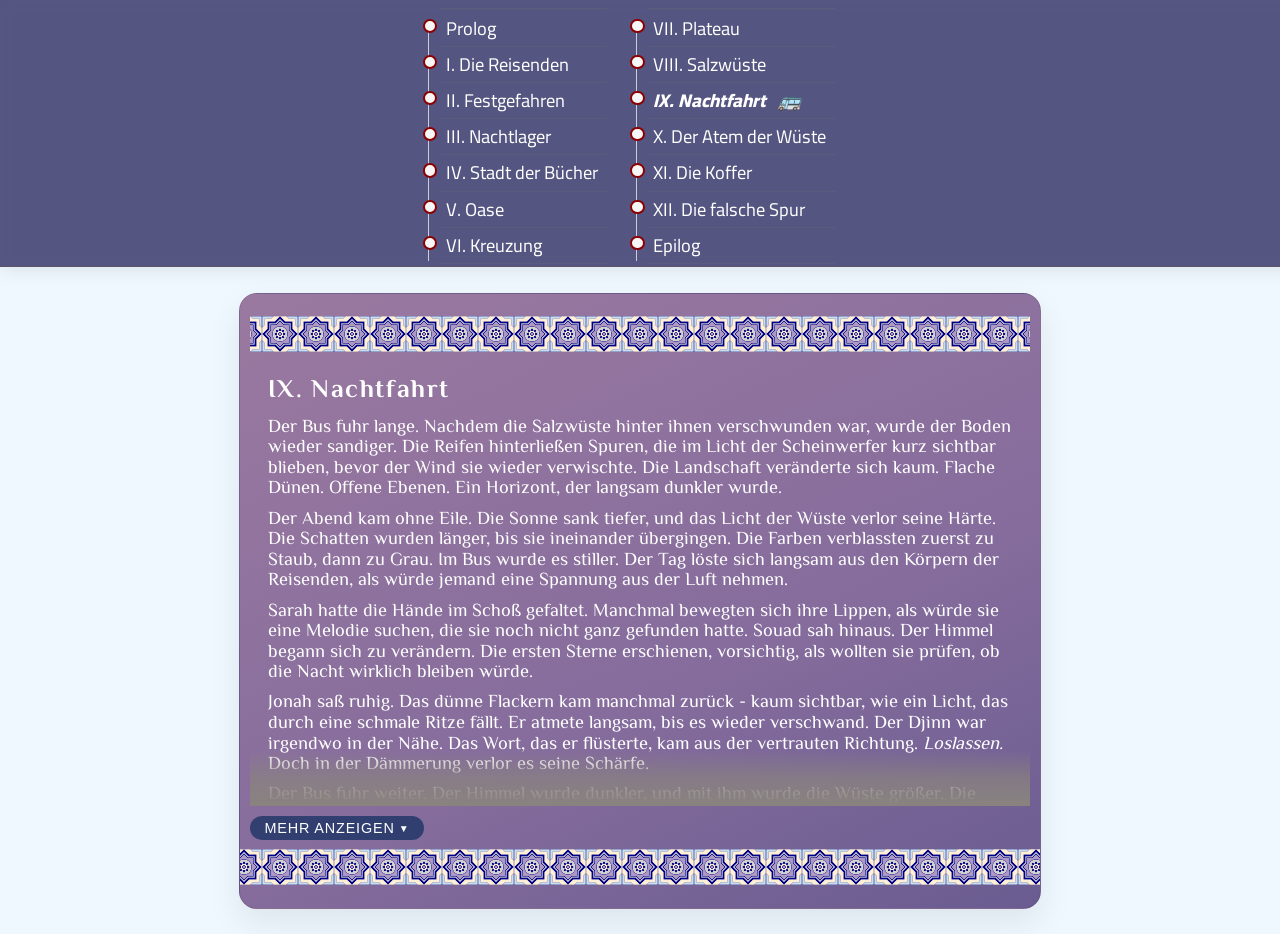
<file: chapter9.html>
<!DOCTYPE html>
<html lang="de">
<head>
  <meta charset="UTF-8" />
  <meta name="viewport" content="width=device-width, initial-scale=1.0" />
  <title>Magic Bus</title>  
  <link rel="shortcut icon" href="azulejo.ico">
  <link rel="stylesheet" href="styles.css" />
</head>
<body>
  <nav id="navbar">
    <div class="timeline">
     <div class="time-block">
       <a href="index.html">Prolog</a>
     </div>
     <div class="time-block">
       <a href="chapter1.html">I. Die Reisenden</a>
     </div>
     <div class="time-block">
       <a href="chapter2.html">II. Festgefahren</a>
     </div>
     <div class="time-block">
       <a href="chapter3.html">III. Nachtlager</a>
     </div>
     <div class="time-block">
       <a href="chapter4.html">IV. Stadt der Bücher</a>
     </div>
     <div class="time-block">
       <a href="chapter5.html">V. Oase</a>
     </div>
     <div class="time-block">
       <a href="chapter6.html">VI. Kreuzung</a>
     </div>
   </div>
   <div class="timeline">
     <div class="time-block">
       <a href="chapter7.html">VII. Plateau</a>
     </div>
     <div class="time-block">
       <a href="chapter8.html">VIII. Salzwüste</a>
     </div>
     <div class="time-block">
       <a href="chapter9.html"><span class="blinky">IX. Nachtfahrt &nbsp;&nbsp;🚌</span></a>
     </div>
     <div class="time-block">
       <a href="chapter10.html">X. Der Atem der Wüste</a>
     </div>
     <div class="time-block">
       <a href="chapter11.html">XI. Die Koffer</a>
     </div>
     <div class="time-block">
       <a href="chapter12.html">XII. Die falsche Spur</a>
     </div>
     <div class="time-block">
       <a href="epilog.html">Epilog</a>
     </div>
  </div>
   </nav>
   <section id="chapter9" class="scene-card">
     <div class="scene-body" data-scene-body>
       <div class="wrapper">
         <img id="pic1" src="azulejo.jpg"/>
       </div>
      <h2>IX. Nachtfahrt</h2>
      <p>
        Der Bus fuhr lange. Nachdem die Salzwüste hinter ihnen verschwunden war, wurde der 
        Boden wieder sandiger. Die Reifen hinterließen Spuren, die im Licht der Scheinwerfer 
        kurz sichtbar blieben, bevor der Wind sie wieder verwischte. Die Landschaft veränderte 
        sich kaum. Flache Dünen. Offene Ebenen. Ein Horizont, der langsam dunkler wurde.
      </p>  
      <p>
        Der Abend kam ohne Eile. Die Sonne sank tiefer, und das Licht der Wüste verlor seine 
        Härte. Die Schatten wurden länger, bis sie ineinander übergingen. Die Farben verblassten
        zuerst zu Staub, dann zu Grau. Im Bus wurde es stiller. Der Tag löste sich langsam aus 
        den Körpern der Reisenden, als würde jemand eine Spannung aus der Luft nehmen.
      </p>  
      <p>
        Sarah hatte die Hände im Schoß gefaltet. Manchmal bewegten sich ihre Lippen, als würde
        sie eine Melodie suchen, die sie noch nicht ganz gefunden hatte. Souad sah hinaus. Der 
        Himmel begann sich zu verändern. Die ersten Sterne erschienen, vorsichtig, als wollten 
        sie prüfen, ob die Nacht wirklich bleiben würde.
      </p> 
      <p>
        Jonah saß ruhig. Das dünne Flackern kam manchmal zurück - kaum sichtbar, wie ein Licht, 
        das durch eine schmale Ritze fällt. Er atmete langsam, bis es wieder verschwand. Der 
        Djinn war irgendwo in der Nähe. Das Wort, das er flüsterte, kam aus der vertrauten 
        Richtung. <i>Loslassen.</i> Doch in der Dämmerung verlor es seine Schärfe.
      </p>  
      <p>
        Der Bus fuhr weiter. Der Himmel wurde dunkler, und mit ihm wurde die Wüste größer. Die 
        Nacht kam schnell, wie sie es in der Wüste oft tut. Innerhalb weniger Minuten verschwand 
        das letzte Licht des Tages. Der Himmel vertiefte sich zu einem dunklen Blau, das bald fast 
        schwarz wurde. Dann erschienen die Sterne. Zuerst einige wenige, dann immer mehr, bis der 
        Raum über ihnen von Lichtpunkten durchzogen war.
      </p> 
      <p>
        David fuhr noch eine Weile. Die Scheinwerfer schnitten zwei helle Bahnen in den Sand. 
        Alles außerhalb dieses Lichts gehörte der Dunkelheit. Der Bus bewegte sich gleichmäßig 
        durch die Nacht. Der Motor klang wie ein ruhiger Atemzug. Dann nahm David langsam den 
        Fuß vom Gas. Der Bus wurde langsamer. Niemand fragte warum.
      </p>  
      <p>
        Schließlich hielt er an. Der Motor verstummte. Mit ihm verschwand das einzige Geräusch, 
        das nicht zur Wüste gehörte. Für einen Moment blieb alles vollkommen still. Dann öffnete 
        Sarah die Tür. Die Reisenden stiegen aus. Die Luft war kühl geworden. Der Sand unter ihren 
        Füßen fühlte sich fest an, und die Nacht hatte eine Klarheit, die am Tag verborgen blieb.
      </p> 
      <p>
        Der Himmel war größer, als sie ihn erwartet hatten. Die Sterne standen dicht über ihnen, 
        so zahlreich, dass zwischen ihnen kaum Dunkelheit blieb. Ein breiter Streifen aus Licht 
        zog sich quer über das Firmament, als hätte jemand eine Spur aus Staub und Sternen über 
        den Himmel gelegt. Die Reisenden standen verstreut um den Bus. Niemand ging weit. Es gab 
        nichts zu suchen. Nur den Himmel.
      </p> 
      <p>
        Der Bus stand still hinter ihnen. Seine Farben waren im Dunkel kaum zu erkennen, und doch 
        wirkte er vertraut, wie ein ruhendes Tier, das ebenfalls in die Nacht lauschte. Souad hob 
        den Kopf. Sie drehte sich langsam, als wollte sie den Himmel in sich aufnehmen, Stück 
        für Stück. Jonah sah ebenfalls nach oben. Der Djinn schwieg. Vielleicht hatte auch er keinen 
        Satz für diesen Raum.
      </p>
      <p>
        bint ar-rīaḥ strich über die Ebene. Der Wind kam aus der offenen Wüste, berührte kurz den 
        Bus und zog weiter in die Dunkelheit. Er bewegte ein paar Sandkörner und ließ sie leise über 
        den Boden gleiten. Eine Weile standen sie einfach da. Die Zeit veränderte sich in dieser Nacht. 
        Minuten wurden schwerer zu erkennen. Niemand sah auf eine Uhr.
      </p>
      <p>
        Karim setzte sich schließlich in den Sand. David blieb neben dem Bus stehen und folgte mit 
        dem Blick der Bewegung der Sterne. Sarah summte leise eine Melodie, doch der Ton verlor sich 
        sofort im offenen Raum. Souad sah lange nach oben, als würde sie versuchen, eine Richtung zu 
        erkennen, die nicht auf Karten stand. Der Bus wartete. Die Wüste wartete ebenfalls.
      </p>
      <p>
        Irgendwann öffnete David wieder die Tür. Einer nach dem anderen stiegen sie ein. Der Motor sprang
        an. Das Geräusch wirkte für einen Moment fremd in der großen Stille. Der Bus setzte sich langsam 
        wieder in Bewegung. Die Scheinwerfer fanden den Sand vor ihnen. Und die Nacht schloss sich hinter 
        ihnen, als hätte sie den kurzen Aufenthalt der Reisenden nur geduldet.
      </p>
      </div>  
     <button class="scene-toggle blue" data-scene-toggle>Mehr anzeigen</button>
      <div class="wrapper">
       <img id="pic2" src="azulejo.jpg"/>
      </div>
   </section>
 <script src="script.js"></script>
</body>
</html>
</file>
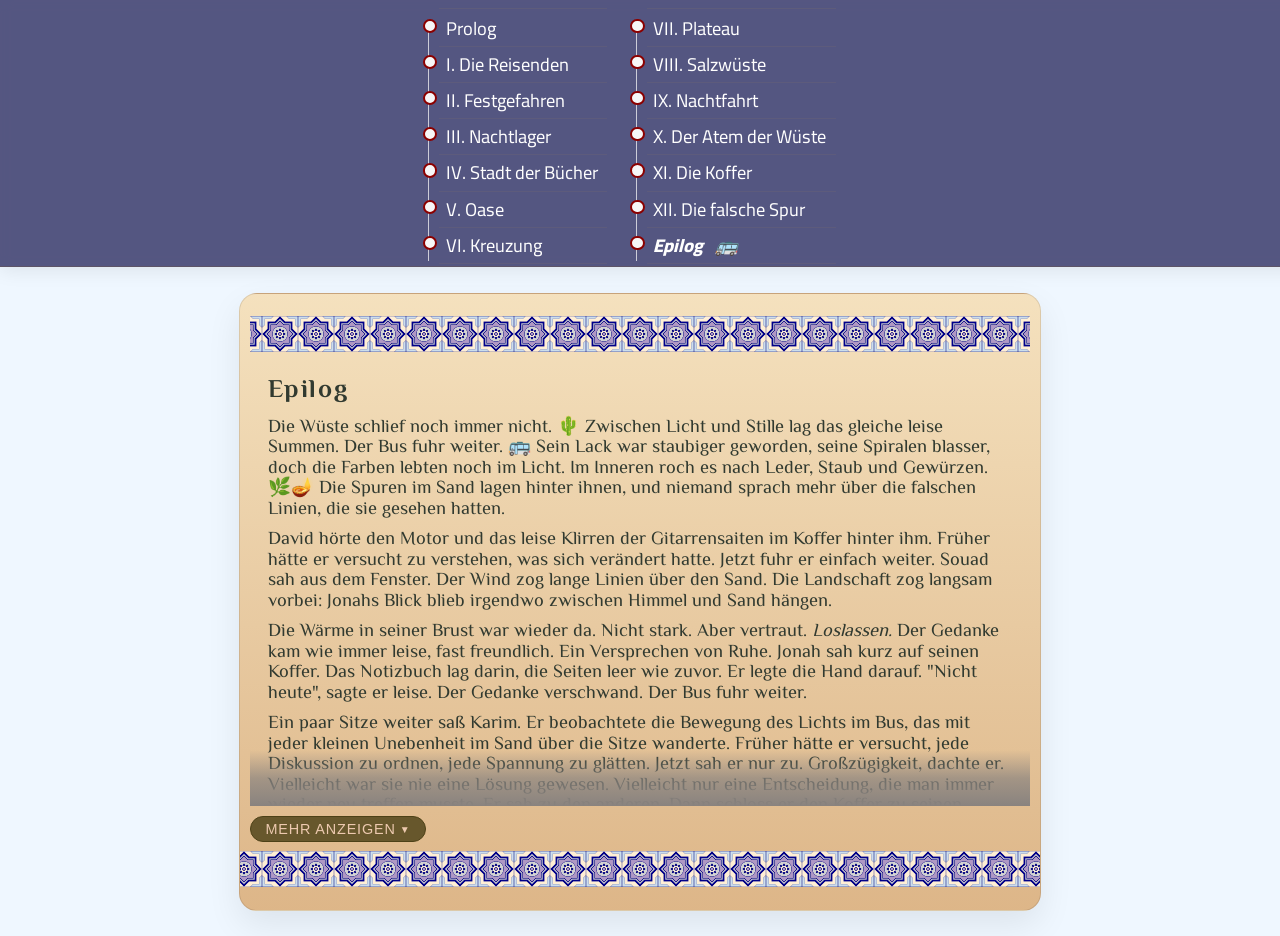
<file: epilog.html>
<!DOCTYPE html>
<html lang="de">
<head>
  <meta charset="UTF-8" />
  <meta name="viewport" content="width=device-width, initial-scale=1.0" />
  <title>Magic Bus</title>  
  <link rel="shortcut icon" href="azulejo.ico">
  <link rel="stylesheet" href="styles.css" />
</head>
<body>
  <nav id="navbar">
    <div class="timeline">
     <div class="time-block">
      <a href="index.html">Prolog</a>
     </div> 
     <div class="time-block">
      <a href="chapter1.html">I. Die Reisenden</a>
     </div>
     <div class="time-block">
       <a href="chapter2.html">II. Festgefahren</a>
     </div>
     <div class="time-block">
       <a href="chapter3.html">III. Nachtlager</a>
     </div>
     <div class="time-block">
       <a href="chapter4.html">IV. Stadt der Bücher</a>
     </div>
     <div class="time-block">
       <a href="chapter5.html">V. Oase</a>
     </div>
     <div class="time-block">
       <a href="chapter6.html">VI. Kreuzung</a>
     </div>
     </div>
    <div class="timeline">
      <div class="time-block">
       <a href="chapter7.html">VII. Plateau</a>
      </div>
      <div class="time-block">
       <a href="chapter8.html">VIII. Salzwüste</a>
      </div>
      <div class="time-block">
        <a href="chapter9.html">IX. Nachtfahrt</a>
      </div>
      <div class="time-block">
        <a href="chapter10.html">X. Der Atem der Wüste</a>
      </div>
      <div class="time-block">
        <a href="chapter11.html">XI. Die Koffer</a>
      </div>
      <div class="time-block">
        <a href="chapter12.html">XII. Die falsche Spur</a>
      </div>
      <div class="time-block">
        <a href="epilog.html"><span class="blinky">Epilog &nbsp;&nbsp;🚌 </span></a>
      </div>
    </div>
   </nav>
   <section id="epilog" class="scene-card">
     <div class="scene-body" data-scene-body>
       <div class="wrapper">
         <img id="pic1" src="azulejo.jpg"/>
       </div>
      <h2>Epilog</h2>
      <p>
        Die Wüste schlief noch immer nicht. 🌵 Zwischen Licht und Stille lag das gleiche leise Summen.
        Der Bus fuhr weiter. 🚌 Sein Lack war staubiger geworden, seine Spiralen blasser, doch die Farben 
        lebten noch im Licht. Im Inneren roch es nach Leder, Staub und Gewürzen. 🌿🪔
        Die Spuren im Sand lagen hinter ihnen, und niemand sprach mehr über die falschen Linien, 
        die sie gesehen hatten. 
      </p>
      <p>
        David hörte den Motor und das leise Klirren der Gitarrensaiten im Koffer hinter ihm.
        Früher hätte er versucht zu verstehen, was sich verändert hatte. Jetzt fuhr er einfach weiter. 
        Souad sah aus dem Fenster. Der Wind zog lange Linien über den Sand.
        Die Landschaft zog langsam vorbei: Jonahs Blick blieb irgendwo zwischen Himmel und Sand hängen.
      </p>  
      <p>
        Die Wärme in seiner Brust war wieder da. Nicht stark. Aber vertraut. <i>Loslassen.</i>
        Der Gedanke kam wie immer leise, fast freundlich. Ein Versprechen von Ruhe.
        Jonah sah kurz auf seinen Koffer. Das Notizbuch lag darin, die Seiten leer wie zuvor.
        Er legte die Hand darauf. "Nicht heute", sagte er leise. Der Gedanke verschwand. Der Bus fuhr weiter.
      </p>  
      <p>
        Ein paar Sitze weiter saß Karim. Er beobachtete die Bewegung des Lichts im Bus, das mit jeder 
        kleinen Unebenheit im Sand über die Sitze wanderte. Früher hätte er versucht, jede Diskussion zu 
        ordnen, jede Spannung zu glätten. Jetzt sah er nur zu. Großzügigkeit, dachte er.
        Vielleicht war sie nie eine Lösung gewesen. Vielleicht nur eine Entscheidung, die man immer wieder neu 
        treffen musste. Er sah zu den anderen. Dann schloss er den Koffer zu seinen Füßen.
        Nicht, weil etwas erledigt war. Sondern weil es reichte.
      </p>  
      <p>
        Vorne im Bus saß Sarah. Ihr Liederbuch lag offen auf ihren Knien. Der Bus fuhr über eine leichte Senke, 
        und die Seiten raschelten kurz im Luftzug. Sie blieb bei einer Melodie stehen. Lange hatte sie geglaubt, 
        dass ihre Stimme etwas festhalten konnte - Menschen, Momente, vielleicht sogar Hoffnung.
        Jetzt wusste sie, dass das nicht stimmte. Die Stimme konnte nichts festhalten.
        Nur begleiten. Sarah lächelte leicht. Dann schloss sie das Buch.
      </p>
      <p>
        Der Bus fuhr weiter: Die Reifen zogen Linien über den Boden der Wüste, und bint ar-rīaḥ begann sofort, 
        sie wieder zu verwischen. 🌬️ Sie folgte dem Bus eine Weile. Nicht prüfend.
        Eher wie eine Bewegung, die sagt: weiter.
      </p> 
      <p>
        Unter dem Sand ruhte noch immer etwas: Der Djinn. Er war nicht verschwunden.
        Nur tiefer geworden. Geduldig wie der Schatten unter einer Düne. Vielleicht wartete er.
        Oder die Wüste erinnerte sich nur an ihn.
      </p> 
      <p>
        Der Bus rollte weiter. 🚌 Staub, Motor, Atem, Bewusstsein - alles vibrierte wieder im selben Takt.
        Die Wüste lauschte. 🌵 Und irgendwo zwischen zwei Windlinien begann bereits die nächste Spur. ✨
      </p>
      </div>  
     <button class="scene-toggle" data-scene-toggle>Mehr anzeigen</button>
      <div class="wrapper">
       <img id="pic2" src="azulejo.jpg"/>
      </div>
   </section>
 <script src="script.js"></script>
</body>
</html>
</file>
<file: styles.css>
@import url('https://fonts.googleapis.com/css2?family=El+Messiri');
@import url('https://fonts.googleapis.com/css2?family=Cairo');

* {
   margin:0;
   padding: 0;
 }

body {
  scroll-behavior: smooth;
  background:rgba(219, 236, 255, 0.42);
}

.wrapper {
  display: flex;
  align-items:center;
  justify-content: center;
}

img {
   height: 25px;
   width: 25px;
}

#navbar {
  font-family: 'Cairo';
  position: sticky;
  font-size:0.85rem;
  width: 100vw;
  top: 0;
  height:200px;
  z-index: 1000;
  display: flex;
  justify-content: space-around;
  align-items: center;
  flex-wrap: wrap;
  line-height:1.2rem;
  padding: 0.5rem 1.1rem ;
  overflow-x: auto;
  background: rgba(51,51,102,0.82);
  backdrop-filter: blur(6px);
  border-bottom: 1px solid rgba(120, 82, 31, 0.25);
  box-shadow: 0 4px 18px rgba(0, 0, 0, 0.08);
  scrollbar-width: thin;
}

.timeline {
  display: grid;
  border-top: 1px solid rgba(140, 120, 95, 0.18);
  padding-top: 0.1rem;
  position: relative;
}

.timeline::before {
  content: "";
  position: absolute;
  left: -0.7rem;
  top: 0.7rem;
  bottom: 0.2rem;
  width: 1px;
  background: white;
  opacity: 0.7;
}

.time-block {
  padding: 0.3rem 0.3rem 0.25rem 0.25rem;
  border-bottom: 1px solid rgba(140, 120, 95, 0.14);
  position: relative;
}

.time-block::before {
  content: "";
  position: absolute;
  left: -1.05rem;
  top: 0.5rem;
  width: 0.56rem;
  height: 0.56rem;
  border-radius: 999px;
  border: 2px solid darkred;
  background: #f7f7f7;
}

.blinky {
  font-style:italic;
  font-weight: 800;
  animation: blinker 2.1s linear infinite;
 }

@keyframes blinker {
  50% {
        opacity: 0.3;
      }
}
 
a {
    text-decoration: none;
    color:white;
    margin-right:3px;
}

h2,h3,h4 {
    font-family: "El Messiri";
    padding:0.1rem 1.1rem;
    font-size: 1.1rem;
    font-weight:700;
    letter-spacing: 0.1rem;
    margin-top: 0.5rem;
}
h4 {
   font-size: 0.96rem;
}

section {
  background:linear-gradient(155deg, rgba(237,201,175,0.8) 0%, rgba(255,218,185,0.7) 80%, rgb(237,201,175,0.8) 100%);
  color:#313a30;
  margin-top: 190px;
  border: 1px solid rgba(140, 120, 95, 0.18);
  border-radius: 1.3rem;
  box-shadow: 0 10px 32px rgba(0, 0, 0, 0.12);
 }

#prolog, #epilog {
   background: linear-gradient(180deg, rgba(247, 215, 162,0.7), rgba(214, 154, 86, 0.7));
}

#chapter1, #chapter11 {
  background: rgba(182, 155, 227, 0.24);
}

#chapter2 {
  background:rgba(186,166,132,0.36);
}

#chapter3, #chapter9 {
   background: linear-gradient(155deg, rgba(133, 89, 136,0.8) 0% ,rgba(107, 73, 132,0.8) 60%,rgba(72, 52, 117,0.8) 100%);
   color:white;
}

#chapter4 {
   background: linear-gradient(180deg, #facfc1,#efd9cb);
}

#chapter5 {
  background:linear-gradient(155deg,rgba(89,206,191,0.21) 0%, rgba(58,195,171,0.21) 60%,rgba(66,180,171,0.21) 100%);
  color: #2e4f4e;
}

#chapter6 {
  background:linear-gradient(180deg, rgba(214, 142, 119, 0.27), rgba(142, 81, 64,0.27));
}

#chapter7 {
   background:linear-gradient(180deg, #ecd8d4, #c8b3ae);
} 

#chapter8 {
   background:#f7f3ea;
}

#chapter10 {
   background: linear-gradient(180deg, #e9e5e0, #c7c3be);
}

#chapter12 {
   background: linear-gradient(180deg, #e4cbbe,rgb(250, 246, 239));
}

.scene-card {  
     max-width: 780px;
     padding: 1.4rem 0.6rem 1.4rem 0.6rem;
     margin: 2vw auto 2vw auto;
     font-size: 0.9rem;
     border-radius: 18px;
     border: 1px solid rgba(0,0,0,.10);
     box-shadow: 0 14px 34px rgba(0,0,0,.08);
     position: relative;
     overflow: hidden;
   }

/* Der Textkörper, der anfangs gekürzt wird */
.scene-body {
    max-height: calc(100vh - 380px);  
    overflow: hidden;
    position: relative;
    transition: max-height 0.25s ease;
}

/* Verlauf am unteren Rand, wenn NICHT expandiert */
.scene-body::after {
  content: "";
  position: absolute;
  left: 0;
  right: 0;
  bottom: 0;
  height: 3.5rem;
  background: linear-gradient(
    to bottom,
    rgba(137, 131, 127, 0) 0%,
    rgba(137, 131, 127, 0.7) 50%,
    rgba(137, 131, 127, 1) 100%
  );
  pointer-events: none;
  opacity: 1;
  transition: opacity 0.25s ease;
}

/* Wenn expanded: keine Begrenzung + kein Verlauf */
.scene-body.is-expanded {
  max-height: 1000vh; /* quasi "unendlich" */
}

.scene-body.is-expanded::after {
  opacity: 0;
}

/* Toggle-Button */
.scene-toggle {
  margin-top: 0.6rem;
  margin-bottom: 0.6rem;
  font-size: 0.7rem;
  letter-spacing: 0.06em;
  text-transform: uppercase;
  padding: 0.25rem 0.9rem;
  border-radius: 999px;
  border: 1px solid rgb(77,65,23);
  background: rgba(77, 65, 23, 0.82);
  color: #edc9af;
  cursor: pointer;
  display: inline-flex;
  align-items: center;
  gap: 0.25rem;
  transition: background 0.25s ease, transform 0.25s ease, box-shadow 0.25s ease;
}

.oasis {
   background:rgba(9, 122, 104, 0.64);
   border: rgba(9,122,104,0.82);
   color:#f7f7f7;
}
.blue {
   color: white;
   background: rgba(2,38,88,0.64);
   border: rgba(2,38,88,0.82);
}

.scene-toggle::after {
  content: "▼";
  font-size: 0.7em;
  transform: translateY(1px);
  transition: transform 0.25s ease;
}

.scene-toggle.is-expanded::after {
  transform: rotate(180deg) translateY(-1px);
}

.scene-toggle:hover {
  transform: translateY(-1px);
  box-shadow: 0 8px 20px rgba(0, 0, 0, 0.5);
}

.scene-toggle:active {
  transform: translateY(0);
  box-shadow: none;
  }

p {
    font-family: 'El Messiri';
    font-size: 0.9rem;
    line-height:112%;
    padding: 0.3rem 1.1rem;
}

@media (min-width: 576px) {
   img {
      height: 30px;
      width: 30px;
   }
   
   #navbar {
      font-size: 0.95rem;
   }
   
  .scene-body {
    max-height: calc(100vh - 410px);  
  }
   
   h2 {
        font-size: 1.3rem;
        margin-top: 1.1rem;
   }

   h4 {
        font-size:1.1rem;
   }
}

@media (min-width: 768px) {
   #navbar {
      justify-content: center;
      font-size: 1.01rem;
      height: 250px;
   }
   
   h2 {
      font-size:1.4rem;
   }
   
   section {
      margin-top:285px;
   }
   
   .timeline {
      margin-right: 2.5rem;
   }
   
   .time-block {
    padding: 0.5rem 0.4rem;
   }

   .time-block::before {
      width:  0.64rem;
      height: 0.64rem;
      border: 2px solid darkred;
   }

   p {
      font-size: 0.98rem;
   }

   .scene-toggle {
      font-size: 0.9rem;
   }
}

@media (min-width: 992px) {
   img {
      height: 36px;
      width: 36px;
    }

   #navbar {
      font-size: 1.15rem;
   }
   
   h2 {
        font-size:1.5rem;
   }

   h4 {
        font-size:1.2rem;
   }
   
   p {
      font-size: 1.05rem;
   }
}

@media (min-width: 1200px) {
   h2 {
        font-size: 1.6rem;
   }
   
   p {
      font-size: 1.15rem;
   }
}
</file>
